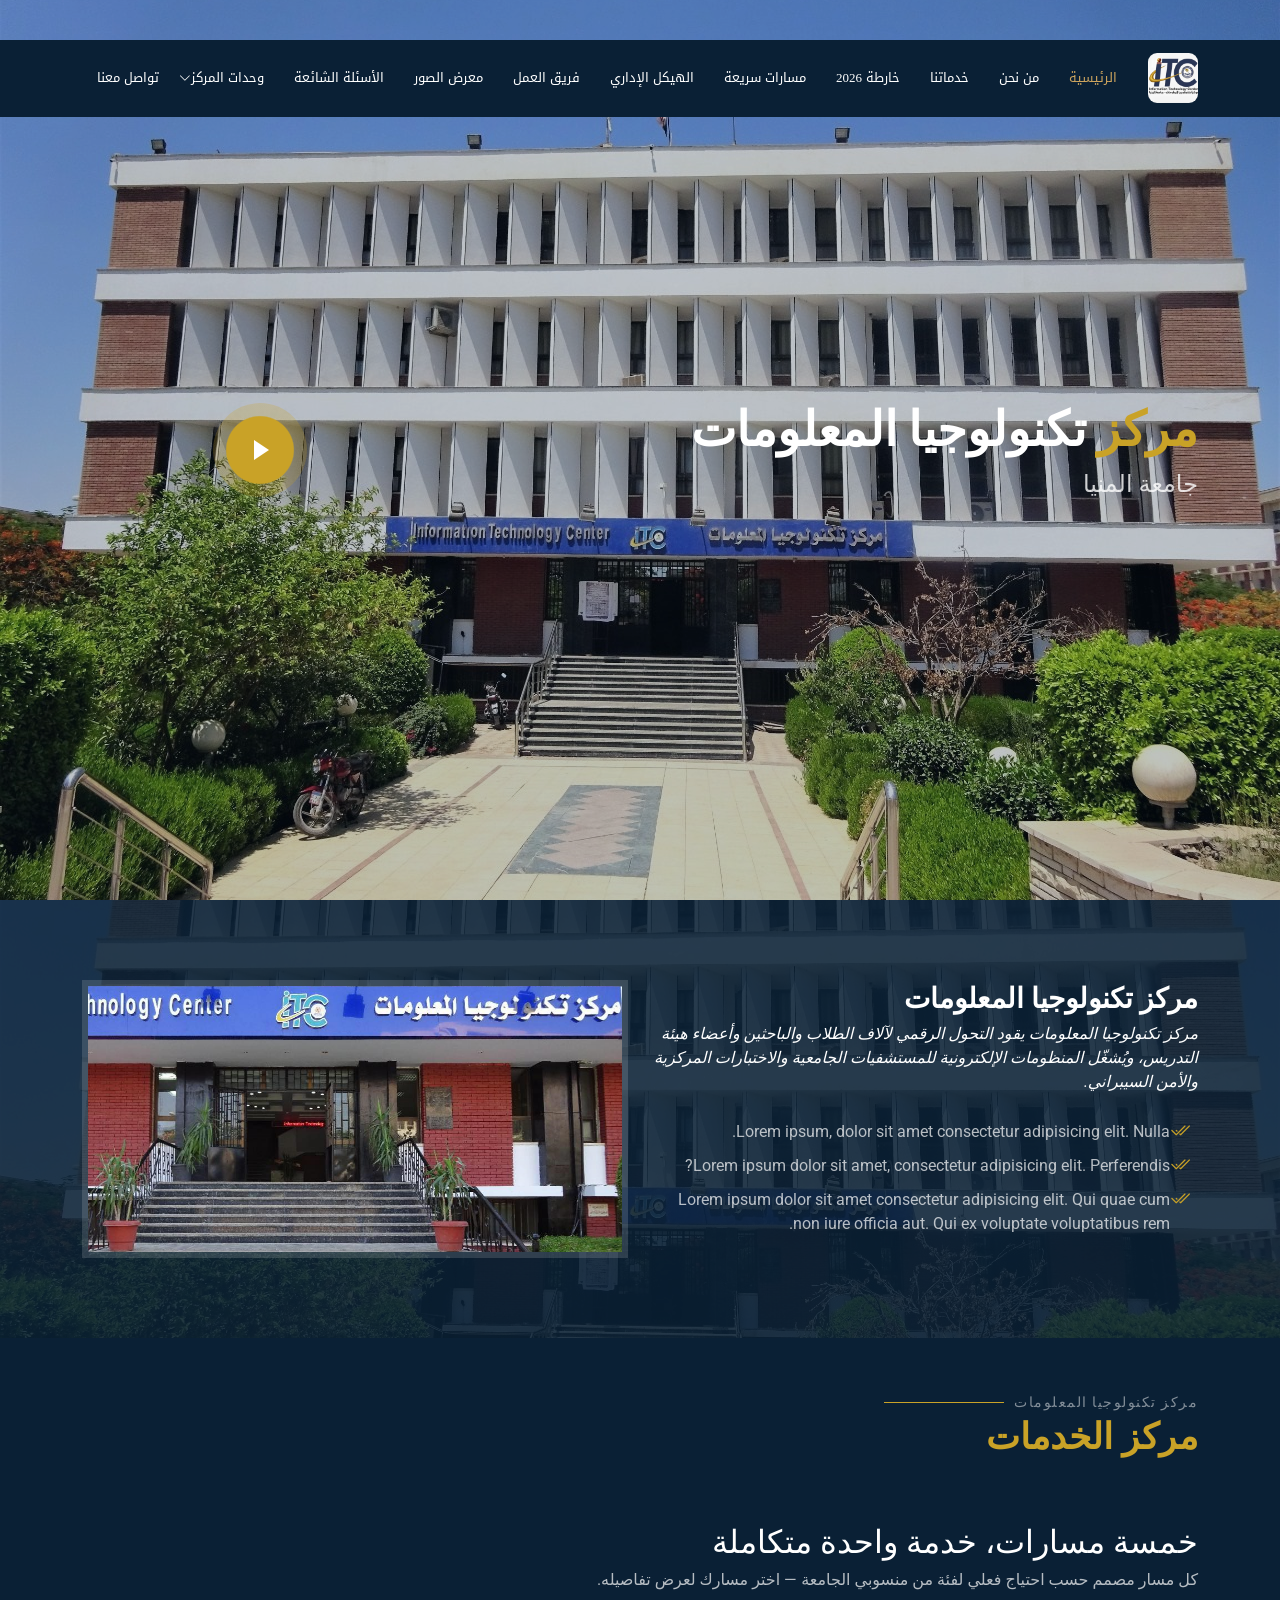
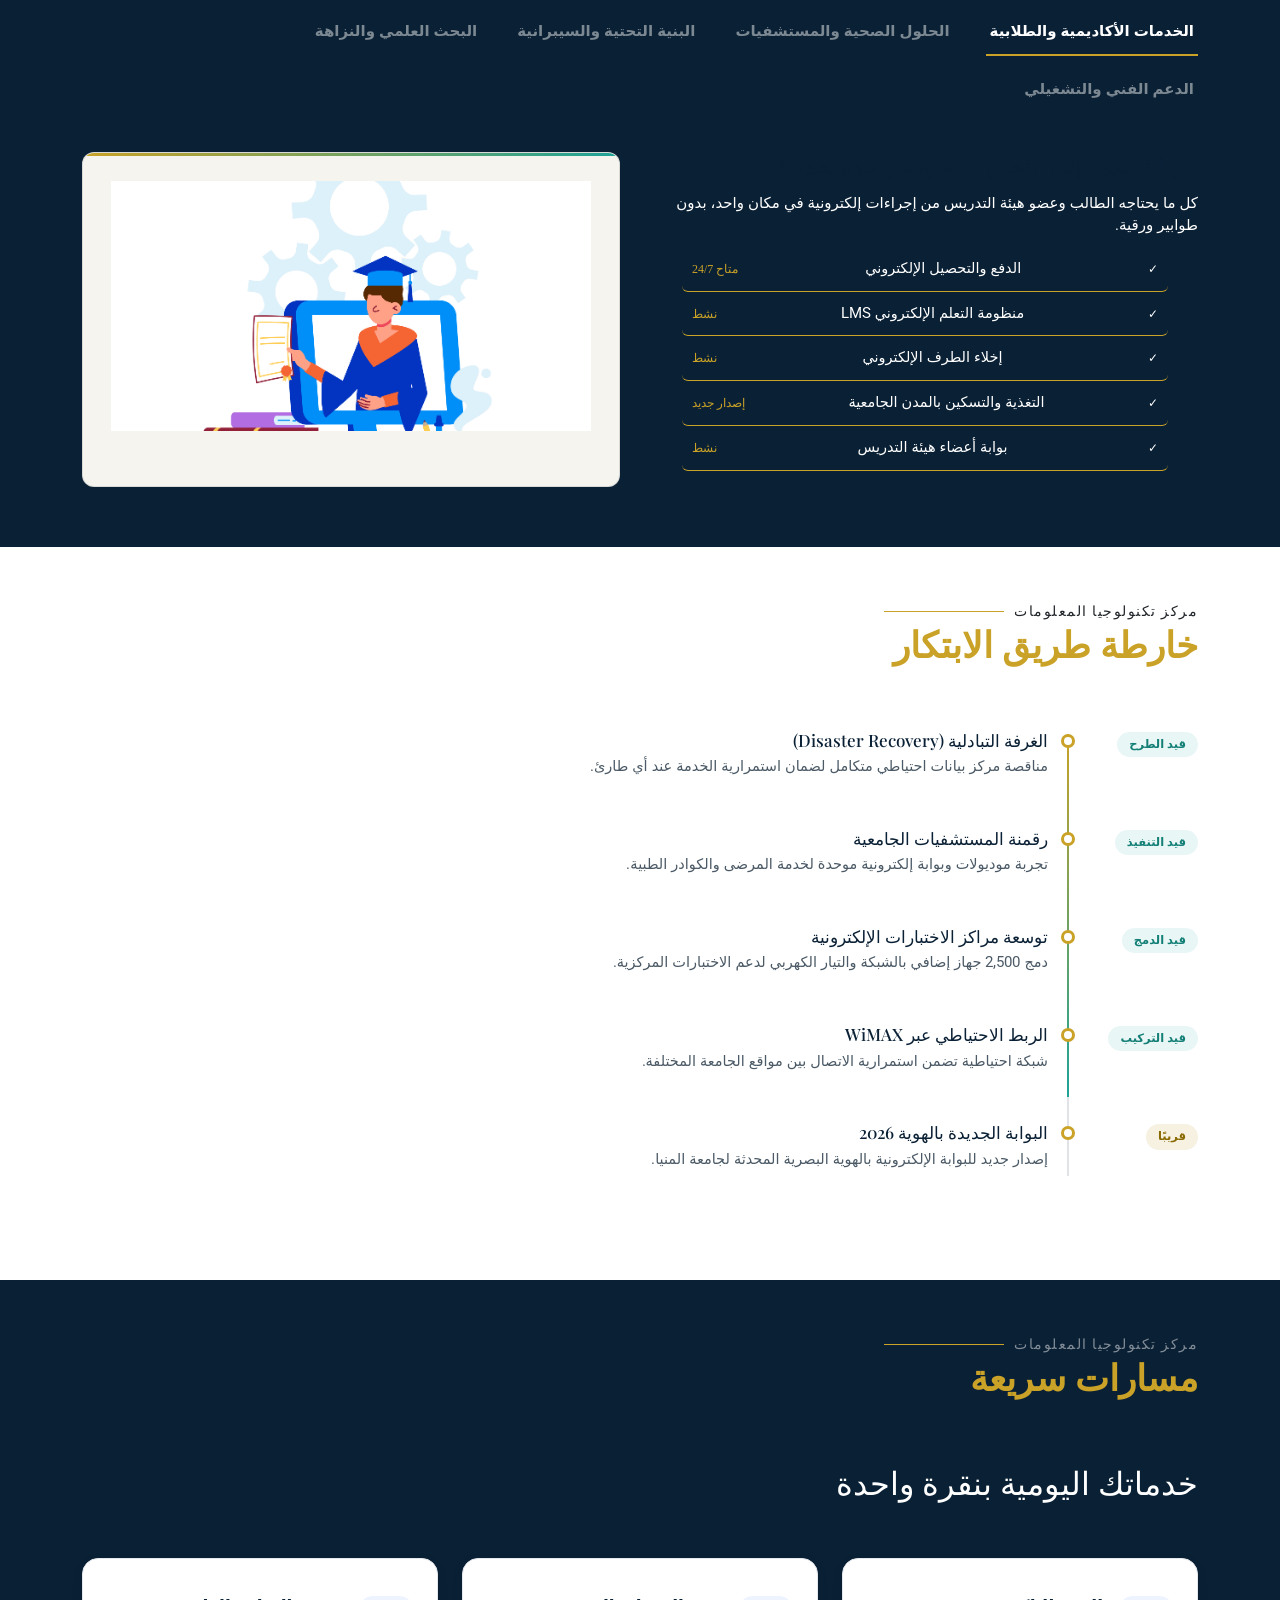
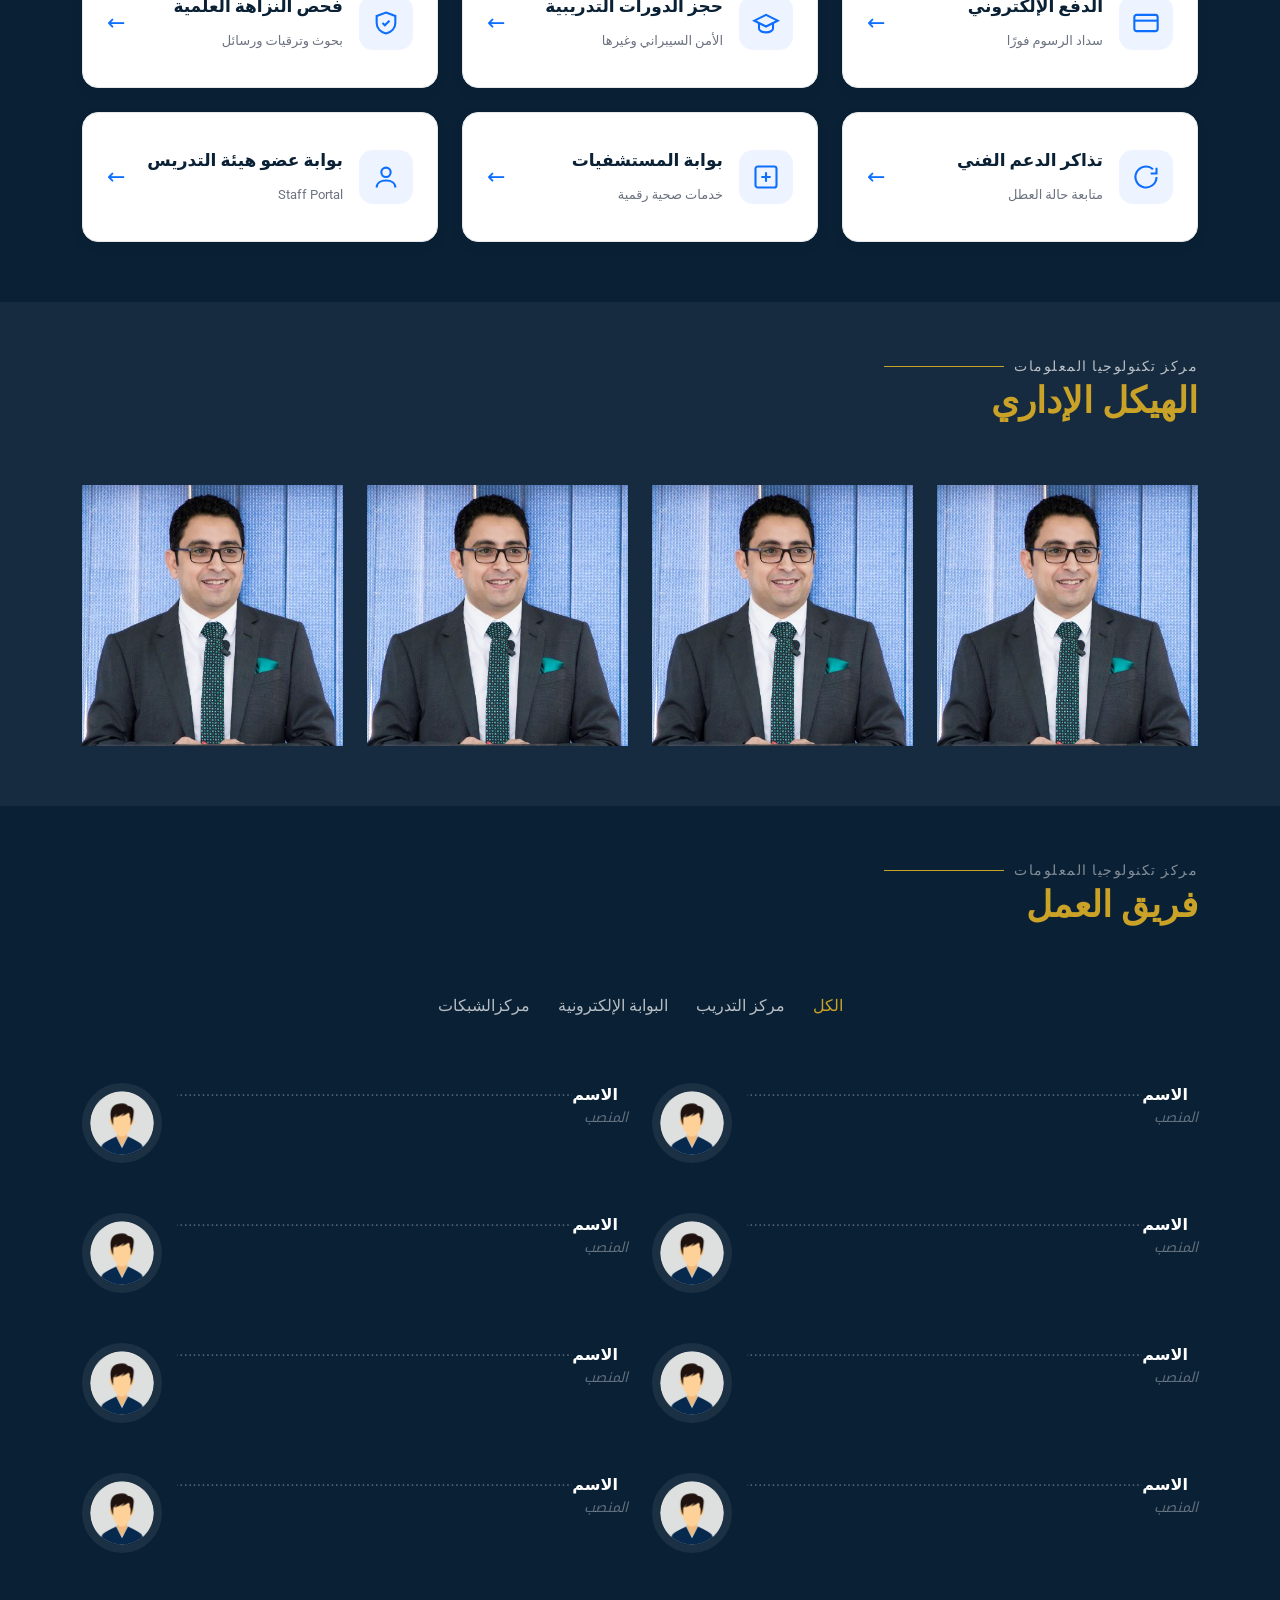
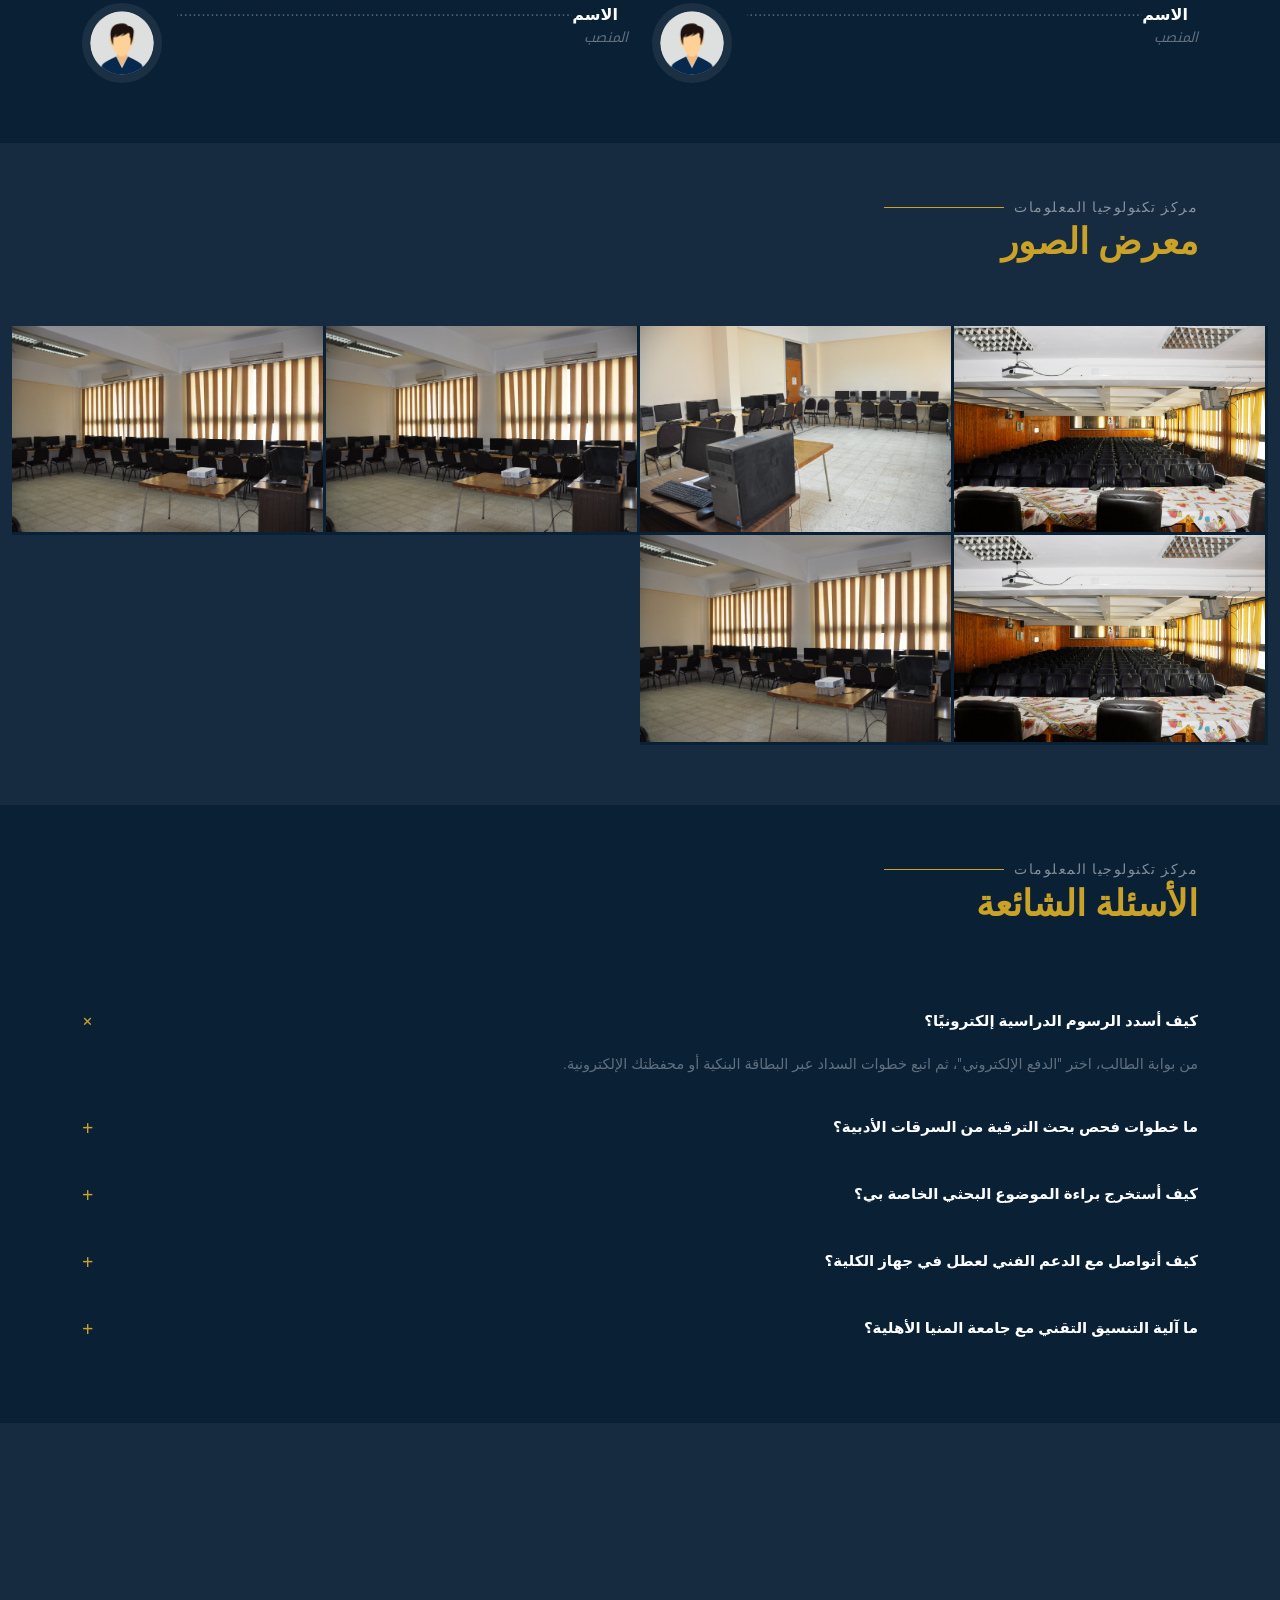
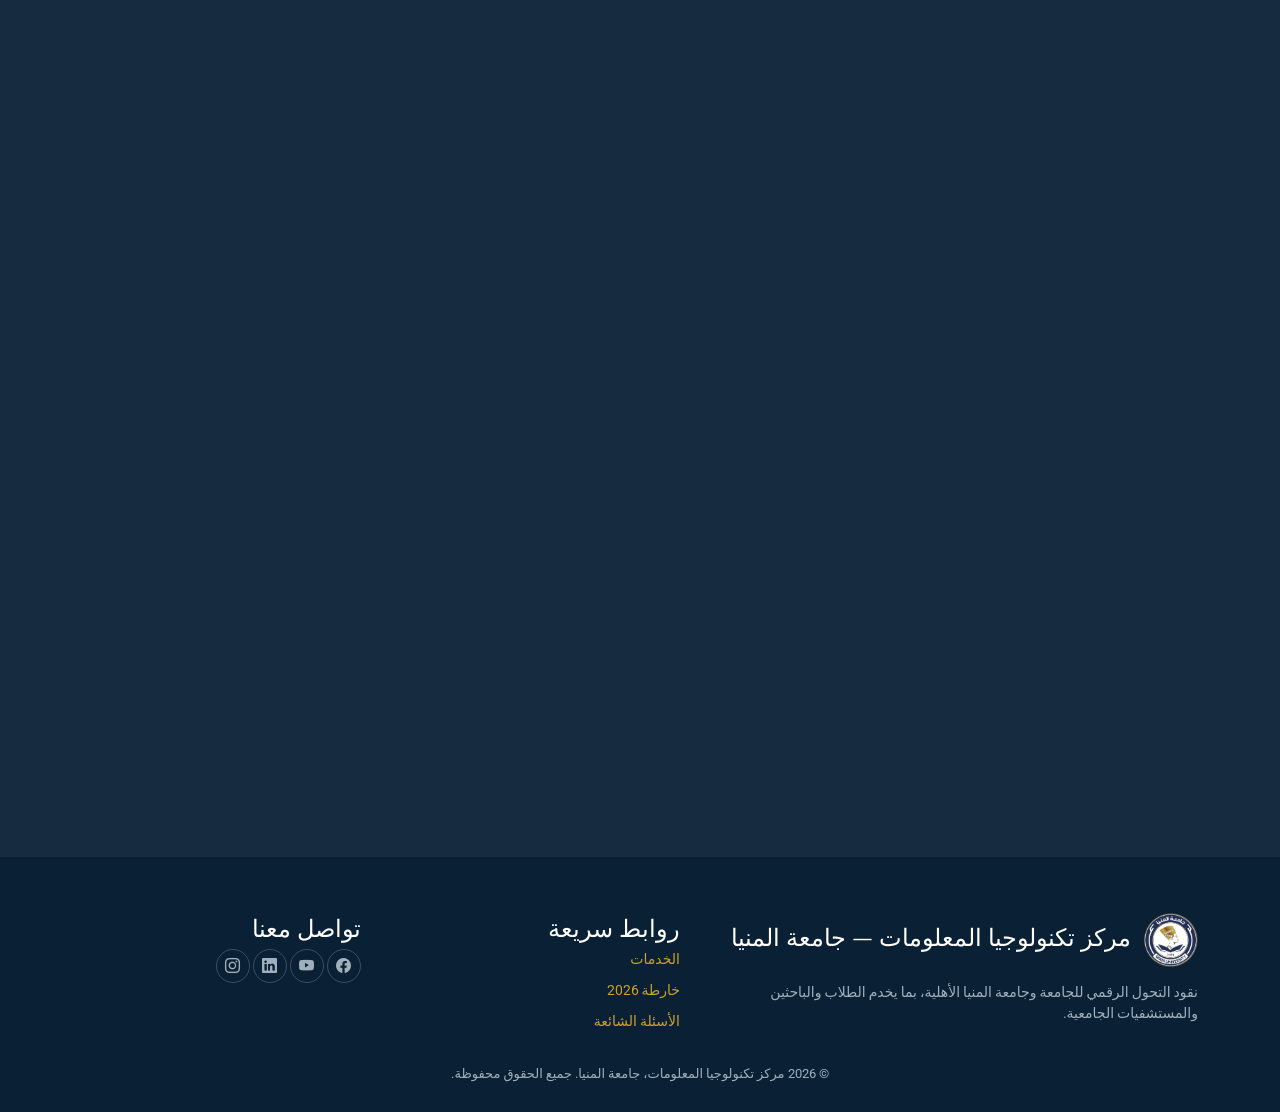
<file: index.html>
<!DOCTYPE html>
<html lang="en">

<head>
  <meta charset="utf-8">
  <meta content="width=device-width, initial-scale=1.0" name="viewport">
  <title>ITC</title>
  <meta name="description" content="">
  <meta name="keywords" content="">

  <!-- Favicons --> 
  <!-- <link href="assets/img/favicon.png" rel="icon"> -->

  <!-- Fonts -->
  <link href="https://fonts.googleapis.com" rel="preconnect">
  <link href="https://fonts.gstatic.com" rel="preconnect" crossorigin>
  <link href="https://fonts.googleapis.com/css2?family=Roboto:ital,wght@0,100;0,300;0,400;0,500;0,700;0,900;1,100;1,300;1,400;1,500;1,700;1,900&family=Poppins:ital,wght@0,100;0,200;0,300;0,400;0,500;0,600;0,700;0,800;0,900;1,100;1,200;1,300;1,400;1,500;1,600;1,700;1,800;1,900&family=Playfair+Display:ital,wght@0,400;0,500;0,600;0,700;0,800;0,900;1,400;1,500;1,600;1,700;1,800;1,900&display=swap" rel="stylesheet">

  <!-- Vendor CSS Files -->
  <link href="assets/vendor/bootstrap/css/bootstrap.min.css" rel="stylesheet">
  <link href="assets/vendor/bootstrap-icons/bootstrap-icons.css" rel="stylesheet">
  <link href="assets/vendor/aos/aos.css" rel="stylesheet">
  <link href="assets/vendor/glightbox/css/glightbox.min.css" rel="stylesheet">
  <link href="assets/vendor/swiper/swiper-bundle.min.css" rel="stylesheet">

  <!-- Main CSS File -->
  <link href="assets/css/main.css" rel="stylesheet">

  <!-- =======================================================
  * Template Name: Restaurantly
  * Template URL: https://bootstrapmade.com/restaurantly-restaurant-template/
  * Updated: Aug 07 2024 with Bootstrap v5.3.3
  * Author: BootstrapMade.com
  * License: https://bootstrapmade.com/license/
  ======================================================== -->
</head>

<body class="index-page" dir="rtl">

  <header id="header" class="header fixed-top">

    <div class="topbar d-flex align-items-center">
     
    </div><!-- End Top Bar -->

    <div class="branding d-flex align-items-cente">

      <div class="container position-relative d-flex align-items-center justify-content-between">
        <a href="index.html" class="logo d-flex align-items-center me-xl-0">
          <img src="assets/img/logo.jpg" style="background-color: #fff;border-radius: 9px;" alt="">
          <!-- <h5 class="sitename">مركز تكنولوجيا المعلومات</h4> -->
        </a>

        <nav id="navmenu" class="navmenu">
          <ul>
            <li><a href="#hero" class="active">الرئيسية<br></a></li>
            <li><a href="#about">من نحن </a></li>
            <li><a href="#services">خدماتنا</a></li>
            <li><a href="#roadmap">خارطة 2026</a></li>
            <li><a href="#quicklinks">مسارات سريعة </a></li>
            <li><a href="#Managers">الهيكل الإداري</a></li>
            <li><a href="#team"> فريق العمل</a></li>
            <li><a href="#gallery">معرض الصور</a></li>
            <li><a href="#quick-faq">الأسئلة الشائعة</a></li>
            <li class="dropdown"><a href="#"><span>وحدات المركز</span> <i class="bi bi-chevron-down toggle-dropdown"></i></a>
              <ul>
                <li><a href="unit1.html">وحدة البوابة الإلكترونية</a></li>
                <li><a href="#">وحدة البنية التحتية لشبكة المعلومات</a></li>
                <li><a href="#">وحدة نظم المعلومات الإدارية </a></li>
                <li><a href="#"> مركز التعلم الإلكتروني</a></li>
                <li><a href="#"> وحدة المكتبة الرقمية </a></li>
                <li><a href="#"> وحدة تدريب الرخصة الدولية لقيادة الحاسب الآلي</a></li>
                <li><a href="#"> وحدة البرمجة</a></li>
                <li><a href="#"> وحدة الصيانة</a></li>
                <li><a href="#">وحدة تدريب تكنولوجيا المعلومات  </a></li>
                <!-- <li class="dropdown"><a href="#"><span>Deep Dropdown</span> <i class="bi bi-chevron-down toggle-dropdown"></i></a>
                  <ul>
                    <li><a href="#">Deep Dropdown 1</a></li>
                    <li><a href="#">Deep Dropdown 2</a></li>
                    <li><a href="#">Deep Dropdown 3</a></li>
                    <li><a href="#">Deep Dropdown 4</a></li>
                    <li><a href="#">Deep Dropdown 5</a></li>
                  </ul>
                </li> -->
               
              </ul>
            </li>
            <li><a href="#contact">تواصل معنا</a></li>
          </ul>
          <i class="mobile-nav-toggle d-xl-none bi bi-list"></i>
        </nav>

        <!-- <a class="btn-book-a-table d-none d-xl-block" href="#book-a-table">Book a Table</a> -->

      </div>

    </div>

  </header>

  <main class="main">

    <!-- Hero Section -->
    <section id="hero" class="hero section dark-background">

      <img src="assets/img/hero-bg.jpg" alt="" data-aos="fade-in">

      <div class="container">
        <div class="row">
          <div class="col-lg-8 d-flex flex-column align-items-center align-items-lg-start">
            <h2 data-aos="fade-up" data-aos-delay="100"><span>مركز </span>تكنولوجيا المعلومات </h2>
            <p data-aos="fade-up" data-aos-delay="200">جامعة المنيا</p>
            <!-- <div class="d-flex mt-4" data-aos="fade-up" data-aos-delay="300">
              <a href="" class="cta-btn">Our Menu</a>
              <a href="" class="cta-btn">Book a Table</a>
            </div> -->
          </div>
          <div class="col-lg-4 d-flex align-items-center justify-content-center mt-5 mt-lg-0">
            <a href="https://www.youtube.com/watch?v=Y7f98aduVJ8" class="glightbox pulsating-play-btn"></a>
          </div>
        </div>
      </div>

    </section><!-- /Hero Section -->

    <!-- About Section -->
    <section id="about" class="about section">

      <div class="container" data-aos="fade-up" data-aos-delay="100">

        <div class="row gy-4">
          <div class="col-lg-6 order-1 order-lg-2">
            <img src="assets/img/itc.png" class="img-fluid about-img" alt="">
          </div>
          <div class="col-lg-6 order-2 order-lg-1 content">
            <h3>مركز تكنولوجيا المعلومات</h3>
            <p class="fst-italic">
              مركز تكنولوجيا المعلومات يقود التحول الرقمي لآلاف الطلاب والباحثين وأعضاء هيئة التدريس، ويُشغّل المنظومات الإلكترونية للمستشفيات الجامعية والاختبارات المركزية والأمن السيبراني.            </p>
            <ul>
              <li><i class="bi bi-check2-all"></i> <span>Lorem ipsum, dolor sit amet consectetur adipisicing elit. Nulla.</span></li>
              <li><i class="bi bi-check2-all"></i> <span>Lorem ipsum dolor sit amet, consectetur adipisicing elit. Perferendis?</span></li>
              <li><i class="bi bi-check2-all"></i> <span>Lorem ipsum dolor sit amet consectetur adipisicing elit. Qui quae cum non iure officia aut. Qui ex voluptate voluptatibus rem.</span></li>
            </ul>
          </div>
        </div>

      </div>

    </section>
    <!-- /About Section -->

    <!-- services Section -->
    <section class="services menu section" id="services">
      <!-- Section Title -->
      <div class="container section-title" data-aos="fade-up">
        <h2>مركز تكنولوجيا المعلومات</h2>
        <p>مركز الخدمات </p>
      </div>
      <!-- End Section Title -->

      <div class="container">
        <div class="row gy-4">
         <div class="wrap">
        <div class="section-head reveal">
          <h2>خمسة مسارات، خدمة واحدة متكاملة</h2>
          <p>كل مسار مصمم حسب احتياج فعلي لفئة من منسوبي الجامعة — اختر مسارك لعرض تفاصيله.</p>
        </div>
    
        <div class="filter-bar reveal" style="--d:.1s">
          <button class="filter-btn active" data-panel="p1">الخدمات الأكاديمية والطلابية</button>
          <button class="filter-btn" data-panel="p2">الحلول الصحية والمستشفيات</button>
          <button class="filter-btn" data-panel="p3">البنية التحتية والسيبرانية</button>
          <button class="filter-btn" data-panel="p4">البحث العلمي والنزاهة</button>
          <button class="filter-btn" data-panel="p5">الدعم الفني والتشغيلي</button>
        </div>
    
        <div class="service-panel active" id="p1">
          <div class="reveal" style="--d:.15s">
            <h3>من التسجيل إلى التخرج، منظومة واحدة تخدمك</h3>
            <p>كل ما يحتاجه الطالب وعضو هيئة التدريس من إجراءات إلكترونية في مكان واحد، بدون طوابير ورقية.</p>
            <ul class="service-list">
              <li>الدفع والتحصيل الإلكتروني <span class="tag">متاح 24/7</span></li>
              <li>منظومة التعلم الإلكتروني LMS <span class="tag">نشط</span></li>
              <li>إخلاء الطرف الإلكتروني <span class="tag">نشط</span></li>
              <li>التغذية والتسكين بالمدن الجامعية <span class="tag">إصدار جديد</span></li>
              <li>بوابة أعضاء هيئة التدريس <span class="tag">نشط</span></li>
            </ul>
            <!-- <a href="#" class="btn service-cta">قدّم طلبك الآن</a> -->
          </div>
          <div class="service-visual reveal" style="--d:.25s">
            <div class="mini-stat">
              <img src="assets/img/education.jpg" class="img-fluid about-img" alt="">
            </div>
          </div>
        </div>
    
        <div class="service-panel" id="p2">
          <div>
            <h3>رقمنة الرعاية الصحية بمعايير عالمية</h3>
            <p>تجربة موحدة لموديولات المستشفيات الجامعية وبوابتها الإلكترونية، مع إشراف كامل على اختبارات القطاع الصحي.</p>
            <ul class="service-list">
              <li>بوابة المستشفيات الإلكترونية <span class="tag">قيد التطوير</span></li>
              <li>موديولات إدارة المرضى <span class="tag">2026</span></li>
              <li>جدولة امتحانات القطاع الصحي <span class="tag">نشط</span></li>
              <li>الإشراف على الاختبارات المركزية <span class="tag">نشط</span></li>
            </ul>
            <!-- <a href="#" class="btn btn-primary service-cta">استكشف بوابة المستشفيات</a> -->
          </div>
          <div class="service-visual">
            <div class="mini-stat">
              <img src="assets/img/doctor.jpg" class="img-fluid about-img" alt="">
            </div>
          </div>
        </div>
    
        <div class="service-panel" id="p3">
          <div>
            <h3>حماية بيانات آلاف المستخدمين يوميًا</h3>
            <p>غرف بيانات مؤمّنة، شبكة موثوقة، واستراتيجية سيبرانية شاملة تغطي الجامعة والجامعة الأهلية معًا.</p>
            <ul class="service-list">
              <li>غرف البيانات Data Centers <span class="tag">نشط</span></li>
              <li>الربط الشبكي واللاسلكي <span class="tag">نشط</span></li>
              <li>الغرفة التبادلية DR <span class="tag">قيد الطرح</span></li>
              <li>الربط الاحتياطي WiMAX <span class="tag">قيد التركيب</span></li>
            </ul>
            <!-- <a href="#" class="btn btn-primary service-cta">اطّلع على سياسة الأمن السيبراني</a> -->
          </div>
          <div class="service-visual">
            <div class="mini-stat">
              <img src="assets/img/Infrastructure.jpg" class="img-fluid about-img" alt="">
            </div>
          </div>
        </div>
    
        <div class="service-panel" id="p4">
          <div>
            <h3>نزاهة علمية موثوقة، وتأثير بحثي مُقاس</h3>
            <p>فحص شامل للسرقات الأدبية، وقياس دقيق لمعاملات التأثير، ودعم كامل لاستخراج براءات الموضوعات البحثية.</p>
            <ul class="service-list">
              <li>فحص السرقات الأدبية <span class="tag">1,519 بحث</span></li>
              <li>قياس معاملات التأثير <span class="tag">745 لعام 2026</span></li>
              <li>استخراج براءات الموضوعات <span class="tag">664 لعام 2026</span></li>
            </ul>
            <!-- <a href="#" class="btn btn-primary service-cta">افحص بحثك الآن</a> -->
          </div>
          <div class="service-visual">
            <div class="mini-stat">
              <img src="assets/img/Scientific-esearch.jpg" class="img-fluid about-img" alt="">
            </div>
          </div>
        </div>
    
        <div class="service-panel" id="p5">
          <div>
            <h3>صيانة ودعم بلا انقطاع</h3>
            <p>فريق ميداني يغطي الحواسب والطابعات والشاشات التفاعلية وكاميرات المراقبة في كل كليات وإدارات الجامعة.</p>
            <ul class="service-list">
              <li>صيانة الأجهزة والشاشات التفاعلية <span class="tag">نشط</span></li>
              <li>كاميرات المراقبة <span class="tag">نشط</span></li>
              <li>تذاكر الدعم الفني <span class="tag">متاح دائمًا</span></li>
            </ul>
            <!-- <a href="#" class="btn btn-primary service-cta">افتح تذكرة دعم فني</a> -->
          </div>
          <div class="service-visual">
            <div class="mini-stat">
              <img src="assets/img/technology-technical.jpg" class="img-fluid about-img" alt="">
            </div>
          </div>
        </div>
         </div>
        </div>
      </div>
    
    </section>
    <!-- /services Section -->

    <!-- roadmap Section -->
    <section class="roadmap section" id="roadmap">
          <!-- Section Title -->
          <div class="container section-title" data-aos="fade-up">
            <h2 class="text-dark">مركز تكنولوجيا المعلومات</h2>
            <p> خارطة طريق الابتكار </p>
          </div>
          <!-- End Section Title -->
    
          <div class="container">
            <div class="row gy-4">
      <div class="wrap">
        <!-- <div class="section-head reveal">
          <h3>توسعات 2026 الاستراتيجية</h2>
          <p>مشاريع قيد التنفيذ الفعلي، بترتيب زمني واضح لمتابعة تقدّمها.</p>
        </div> -->
        <div class="timeline" id="timeline">
          <div class="t-track"><span class="t-fill"></span></div>
          <div class="t-item live reveal">
            <div class="t-status">قيد الطرح</div>
            <div class="t-node"><span></span></div>
            <div class="t-body"><h4>الغرفة التبادلية (Disaster Recovery)</h4><p>مناقصة مركز بيانات احتياطي متكامل لضمان استمرارية الخدمة عند أي طارئ.</p></div>
          </div>
          <div class="t-item live reveal" style="--d:.1s">
            <div class="t-status">قيد التنفيذ</div>
            <div class="t-node"><span></span></div>
            <div class="t-body"><h4>رقمنة المستشفيات الجامعية</h4><p>تجربة موديولات وبوابة إلكترونية موحدة لخدمة المرضى والكوادر الطبية.</p></div>
          </div>
          <div class="t-item live reveal" style="--d:.2s">
            <div class="t-status">قيد الدمج</div>
            <div class="t-node"><span></span></div>
            <div class="t-body"><h4>توسعة مراكز الاختبارات الإلكترونية</h4><p>دمج 2,500 جهاز إضافي بالشبكة والتيار الكهربي لدعم الاختبارات المركزية.</p></div>
          </div>
          <div class="t-item live reveal" style="--d:.3s">
            <div class="t-status">قيد التركيب</div>
            <div class="t-node"><span></span></div>
            <div class="t-body"><h4>الربط الاحتياطي عبر WiMAX</h4><p>شبكة احتياطية تضمن استمرارية الاتصال بين مواقع الجامعة المختلفة.</p></div>
          </div>
          <div class="t-item reveal" style="--d:.4s">
            <div class="t-status pending">قريبًا</div>
            <div class="t-node"><span></span></div>
            <div class="t-body"><h4>البوابة الجديدة بالهوية 2026</h4><p>إصدار جديد للبوابة الإلكترونية بالهوية البصرية المحدثة لجامعة المنيا.</p></div>
          </div>
        </div>
      </div>
      </div>
          </div>
          
    </section>
    <!-- /roadmap Section -->

    <!-- quicklinks Section -->
    <section class="quick-faq section" id="quicklinks">
           <!-- Section Title -->
           <div class="container section-title" data-aos="fade-up">
            <h2>مركز تكنولوجيا المعلومات</h2>
            <p> مسارات سريعة </p>
          </div>
          <!-- End Section Title -->
    
          <div class="container" >
            <div class="row gy-4">
       
          <div class="section-head reveal" style="margin-bottom:24px;" data-aos="fade-up">
            <h2>خدماتك اليومية بنقرة واحدة</h2>
          </div>
          <div class="quick-links" data-aos="fade-up">
            <a href="#" class="qlink reveal">
              <span class="qlink-icon"><svg viewBox="0 0 24 24" fill="none" stroke="currentColor" stroke-width="1.8"><rect x="2" y="5" width="20" height="14" rx="2"/><path d="M2 10h20"/></svg></span>
              <span class="qlink-body">الدفع الإلكتروني<small>سداد الرسوم فورًا</small></span>
              <span class="qlink-arrow">←</span>
            </a>
            <a href="#" class="qlink reveal" style="--d:.05s">
              <span class="qlink-icon"><svg viewBox="0 0 24 24" fill="none" stroke="currentColor" stroke-width="1.8"><path d="M22 10L12 5 2 10l10 5 10-5z"/><path d="M6 12v5c0 1.5 2.7 3 6 3s6-1.5 6-3v-5"/></svg></span>
              <span class="qlink-body">حجز الدورات التدريبية<small>الأمن السيبراني وغيرها</small></span>
              <span class="qlink-arrow">←</span>
            </a>
            <a href="#" class="qlink reveal" style="--d:.1s">
              <span class="qlink-icon"><svg viewBox="0 0 24 24" fill="none" stroke="currentColor" stroke-width="1.8"><path d="M12 3l8 3v6c0 4.5-3.5 7.8-8 9-4.5-1.2-8-4.5-8-9V6l8-3z"/><path d="M9 12l2 2 4-4"/></svg></span>
              <span class="qlink-body">فحص النزاهة العلمية<small>بحوث وترقيات ورسائل</small></span>
              <span class="qlink-arrow">←</span>
            </a>
            <a href="#" class="qlink reveal" style="--d:.15s">
              <span class="qlink-icon"><svg viewBox="0 0 24 24" fill="none" stroke="currentColor" stroke-width="1.8"><path d="M21 12a9 9 0 11-3-6.7"/><path d="M21 4v5h-5"/></svg></span>
              <span class="qlink-body">تذاكر الدعم الفني<small>متابعة حالة العطل</small></span>
              <span class="qlink-arrow">←</span>
            </a>
            <a href="#" class="qlink reveal" style="--d:.2s">
              <span class="qlink-icon"><svg viewBox="0 0 24 24" fill="none" stroke="currentColor" stroke-width="1.8"><rect x="3" y="3" width="18" height="18" rx="2"/><path d="M12 8v8M8 12h8"/></svg></span>
              <span class="qlink-body">بوابة المستشفيات<small>خدمات صحية رقمية</small></span>
              <span class="qlink-arrow">←</span>
            </a>
            <a href="#" class="qlink reveal" style="--d:.25s">
              <span class="qlink-icon"><svg viewBox="0 0 24 24" fill="none" stroke="currentColor" stroke-width="1.8"><circle cx="12" cy="8" r="4"/><path d="M4 21c0-4 3.6-6 8-6s8 2 8 6"/></svg></span>
              <span class="qlink-body">بوابة عضو هيئة التدريس<small>Staff Portal</small></span>
              <span class="qlink-arrow">←</span>
            </a>
          </div>
        </div>    
      </div>
    </section>
    <!-- /quicklinks Section -->

    <!-- Managers Section -->
       <section id="Managers" class="Managers light-bg section">

          <!-- Section Title -->
          <div class="container section-title" data-aos="fade-up">
            <h2>مركز تكنولوجيا المعلومات</h2>
            <p> الهيكل الإداري </p>
          </div><!-- End Section Title -->
    
          <div class="container">
    
            <div class="row gy-4">
    
              <div class="col-lg-3" data-aos="fade-up" data-aos-delay="100">
                <div class="member">
                  <img src="assets/img/team//m1.jpg" class="img-fluid" alt="">
                  <div class="member-info">
                    <div class="member-info-content">
                      <h4>د/ وليد مكرم محمد زكي </h4>
                      <span> المدير التنفيذي للمعلومات بالجامعة </span>
                    </div>
                    <div class="social">
                      <a href=""><i class="bi bi-twitter-x"></i></a>
                      <a href=""><i class="bi bi-facebook"></i></a>
                      <a href=""><i class="bi bi-instagram"></i></a>
                      <a href=""><i class="bi bi-linkedin"></i></a>
                    </div>
                  </div>
                </div>
              </div><!-- End Team Member -->
    
              <div class="col-lg-3" data-aos="fade-up" data-aos-delay="100">
                <div class="member">
                  <img src="assets/img/team/m1.jpg" class="img-fluid" alt="">
                  <div class="member-info">
                    <div class="member-info-content">
                      <h4>د/ وليد مكرم محمد زكي </h4>
                      <span> المدير التنفيذي للمعلومات بالجامعة </span>
                    </div>
                    <div class="social">
                      <a href=""><i class="bi bi-twitter-x"></i></a>
                      <a href=""><i class="bi bi-facebook"></i></a>
                      <a href=""><i class="bi bi-instagram"></i></a>
                      <a href=""><i class="bi bi-linkedin"></i></a>
                    </div>
                  </div>
                </div>
              </div><!-- End Team Member -->

              <div class="col-lg-3" data-aos="fade-up" data-aos-delay="100">
                <div class="member">
                  <img src="assets/img/team/m1.jpg" class="img-fluid" alt="">
                  <div class="member-info">
                    <div class="member-info-content">
                      <h4>د/ وليد مكرم محمد زكي </h4>
                      <span> المدير التنفيذي للمعلومات بالجامعة </span>
                    </div>
                    <div class="social">
                      <a href=""><i class="bi bi-twitter-x"></i></a>
                      <a href=""><i class="bi bi-facebook"></i></a>
                      <a href=""><i class="bi bi-instagram"></i></a>
                      <a href=""><i class="bi bi-linkedin"></i></a>
                    </div>
                  </div>
                </div>
              </div><!-- End Team Member -->

               <div class="col-lg-3" data-aos="fade-up" data-aos-delay="100">
                <div class="member">
                  <img src="assets/img/team/m1.jpg" class="img-fluid" alt="">
                  <div class="member-info">
                    <div class="member-info-content">
                      <h4>د/ وليد مكرم محمد زكي </h4>
                      <span> المدير التنفيذي للمعلومات بالجامعة </span>
                    </div>
                    <div class="social">
                      <a href=""><i class="bi bi-twitter-x"></i></a>
                      <a href=""><i class="bi bi-facebook"></i></a>
                      <a href=""><i class="bi bi-instagram"></i></a>
                      <a href=""><i class="bi bi-linkedin"></i></a>
                    </div>
                  </div>
                </div>
              </div><!-- End Team Member -->
    
            </div>
    
          </div>
    
       </section>
    <!-- /Managers Section -->

    <!-- team Section -->
    <section id="team" class="menu section">
      <!-- Section Title -->
      <div class="container section-title" data-aos="fade-up">
        <h2>مركز تكنولوجيا المعلومات</h2>
        <p>فريق العمل </p>
      </div><!-- End Section Title -->

      <div class="container isotope-layout" data-default-filter="*" data-layout="masonry" data-sort="original-order">

        <div class="row" data-aos="fade-up" data-aos-delay="100">
          <div class="col-lg-12 d-flex justify-content-center">
            <ul class="menu-filters isotope-filters">
              <li data-filter="*" class="filter-active">الكل</li>
              <li data-filter=".filter-starters">مركز التدريب</li>
              <li data-filter=".filter-salads">البوابة الإلكترونية</li>
              <li data-filter=".filter-specialty">مركزالشبكات</li>
            </ul>
          </div>
        </div><!-- Menu Filters -->

        <div class="row isotope-container" data-aos="fade-up" data-aos-delay="200">

          <div class="col-lg-6 menu-item isotope-item filter-starters">
            <img src="assets/img/team/icon.png" class="menu-img" alt="">
            <div class="menu-content">
              <a href="#">الاسم</a>
            </div>
            <div class="menu-ingredients">
              المنصب
            </div>
          </div><!-- Menu Item -->

          <div class="col-lg-6 menu-item isotope-item filter-specialty">
            <img src="assets/img/team/icon.png" class="menu-img" alt="">
            <div class="menu-content">
              <a href="#">الاسم</a>
            </div>
            <div class="menu-ingredients">
              المنصب
            </div>
          </div><!-- Menu Item -->

          <div class="col-lg-6 menu-item isotope-item filter-starters">
            <img src="assets/img/team/icon.png" class="menu-img" alt="">
            <div class="menu-content">
              <a href="#">الاسم</a>
            </div>
            <div class="menu-ingredients">
              المنصب
            </div>
          </div><!-- Menu Item -->

          <div class="col-lg-6 menu-item isotope-item filter-salads">
            <img src="assets/img/team/icon.png" class="menu-img" alt="">
            <div class="menu-content">
              <a href="#">الاسم</a>
            </div>
            <div class="menu-ingredients">
              المنصب
            </div>
          </div><!-- Menu Item -->

          <div class="col-lg-6 menu-item isotope-item filter-specialty">
            <img src="assets/img/team/icon.png" class="menu-img" alt="">
            <div class="menu-content">
              <a href="#">الاسم</a>
            </div>
            <div class="menu-ingredients">
              المنصب
            </div>
          </div><!-- Menu Item -->

          <div class="col-lg-6 menu-item isotope-item filter-starters">
            <img src="assets/img/team/icon.png" class="menu-img" alt="">
            <div class="menu-content">
              <a href="#">الاسم</a>
            </div>
            <div class="menu-ingredients">
              المنصب
            </div>
          </div><!-- Menu Item -->

          <div class="col-lg-6 menu-item isotope-item filter-salads">
            <img src="assets/img/team/icon.png" class="menu-img" alt="">
            <div class="menu-content">
              <a href="#">الاسم</a>
            </div>
            <div class="menu-ingredients">
              المنصب
            </div>
          </div><!-- Menu Item -->

          <div class="col-lg-6 menu-item isotope-item filter-salads">
            <img src="assets/img/team/icon.png" class="menu-img" alt="">
            <div class="menu-content">
              <a href="#">الاسم</a>
            </div>
            <div class="menu-ingredients">
              المنصب
            </div>
          </div><!-- Menu Item -->

          <div class="col-lg-6 menu-item isotope-item filter-specialty">
            <img src="assets/img/team/icon.png" class="menu-img" alt="">
            <div class="menu-content">
              <a href="#">الاسم</a>
            </div>
            <div class="menu-ingredients">
              المنصب
            </div>
          </div><!-- Menu Item -->

          <div class="col-lg-6 menu-item isotope-item filter-specialty">
            <img src="assets/img/team/icon.png" class="menu-img" alt="">
            <div class="menu-content">
              <a href="#">الاسم</a>
            </div>
            <div class="menu-ingredients">
              المنصب
            </div>
          </div><!-- Menu Item -->

        </div><!-- Menu Container -->

      </div>

    </section><!-- /Menu Section -->

    <!-- Gallery Section -->
    <section id="gallery" class="gallery light-bg section">

      <!-- Section Title -->
      <div class="container section-title" data-aos="fade-up">
        <h2>مركز تكنولوجيا المعلومات</h2>
        <p>معرض الصور</p>
      </div><!-- End Section Title -->

      <div class="container-fluid" data-aos="fade-up" data-aos-delay="100">

        <div class="row g-0">

          <div class="col-lg-3 col-md-4">
            <div class="gallery-item">
              <a href="assets/img/gallery/gallery-1.jpg" class="glightbox" data-gallery="images-gallery">
                <img src="assets/img/gallery/gallery-1.jpg" alt="" class="img-fluid">
              </a>
            </div>
          </div><!-- End Gallery Item -->

          <div class="col-lg-3 col-md-4">
            <div class="gallery-item">
              <a href="assets/img/gallery/gallery-2.jpeg" class="glightbox" data-gallery="images-gallery">
                <img src="assets/img/gallery/gallery-2.jpeg" alt="" class="img-fluid">
              </a>
            </div>
          </div><!-- End Gallery Item -->

          <div class="col-lg-3 col-md-4">
            <div class="gallery-item">
              <a href="assets/img/gallery/gallery-3.jpeg" class="glightbox" data-gallery="images-gallery">
                <img src="assets/img/gallery/gallery-3.jpeg" alt="" class="img-fluid">
              </a>
            </div>
          </div><!-- End Gallery Item -->
          <div class="col-lg-3 col-md-4">
            <div class="gallery-item">
              <a href="assets/img/gallery/gallery-3.jpeg" class="glightbox" data-gallery="images-gallery">
                <img src="assets/img/gallery/gallery-3.jpeg" alt="" class="img-fluid">
              </a>
            </div>
          </div><!-- End Gallery Item -->

          <div class="col-lg-3 col-md-4">
            <div class="gallery-item">
              <a href="assets/img/gallery/gallery-1.jpg" class="glightbox" data-gallery="images-gallery">
                <img src="assets/img/gallery/gallery-1.jpg" alt="" class="img-fluid">
              </a>
            </div>
          </div><!-- End Gallery Item --> 

          <div class="col-lg-3 col-md-4">
            <div class="gallery-item">
              <a href="assets/img/gallery/gallery-3.jpeg" class="glightbox" data-gallery="images-gallery">
                <img src="assets/img/gallery/gallery-3.jpeg" alt="" class="img-fluid">
              </a>
            </div>
          </div><!-- End Gallery Item -->


        </div>

      </div>

    </section><!-- /Gallery Section -->

    <section class="quick-faq" id="quick-faq">
           <!-- Section Title -->
           <div class="container section-title" data-aos="fade-up">
            <h2>مركز تكنولوجيا المعلومات</h2>
            <p>  الأسئلة الشائعة </p>
          </div>
          <!-- End Section Title -->
    
          <div class="container" data-aos="fade-up">
            <div class="row gy-4">
              <div id="faq">
        
                <div class="faq-item open">
                  <button class="faq-q" aria-expanded="true">كيف أسدد الرسوم الدراسية إلكترونيًا؟</button>
                  <div class="faq-a">من بوابة الطالب، اختر "الدفع الإلكتروني"، ثم اتبع خطوات السداد عبر البطاقة البنكية أو محفظتك الإلكترونية.</div>
                </div>
                <div class="faq-item">
                  <button class="faq-q" aria-expanded="false">ما خطوات فحص بحث الترقية من السرقات الأدبية؟</button>
                  <div class="faq-a">ارفع ملف البحث عبر خدمة "فحص النزاهة العلمية"، وستصلك نتيجة التقرير خلال المدة المحددة على البوابة.</div>
                </div>
                <div class="faq-item">
                  <button class="faq-q" aria-expanded="false">كيف أستخرج براءة الموضوع البحثي الخاصة بي؟</button>
                  <div class="faq-a">تواصل مع وحدة الملكية الفكرية بالمكتبة الرقمية عبر نموذج الطلب المتاح ضمن مسار "البحث العلمي والنزاهة".</div>
                </div>
                <div class="faq-item">
                  <button class="faq-q" aria-expanded="false">كيف أتواصل مع الدعم الفني لعطل في جهاز الكلية؟</button>
                  <div class="faq-a">افتح تذكرة دعم فني من المسارات السريعة، وحدد نوع الجهاز والمشكلة وموقع الكلية.</div>
                </div>
                <div class="faq-item">
                  <button class="faq-q" aria-expanded="false">ما آلية التنسيق التقني مع جامعة المنيا الأهلية؟</button>
                  <div class="faq-a">يتم التنسيق عبر فريق مشترك يشرف على ميكنة شئون الطلاب والكنترولات ومنظومة LMS والبوابة الإلكترونية.</div>
                </div>
              </div>
     
      </div>
    </section>


    <!-- Contact Section -->
    <section id="contact" class="contact light-bg section">

      <!-- Section Title -->
      <div class="container section-title" data-aos="fade-up">
        <h2>مركز تكنولوجيا المعلومات</h2>
        <p> تواصل معنا</p>
      </div><!-- End Section Title -->

      <div class="mb-5" data-aos="fade-up" data-aos-delay="200">
        <iframe style="border:0; width: 100%; height: 400px;" src="https://www.google.com/maps/embed?pb=!1m18!1m12!1m3!1d112595.42453741873!2d30.587734543359375!3d28.12800360000001!2m3!1f0!2f0!3f0!3m2!1i1024!2i768!4f13.1!3m3!1m2!1s0x145b2552474cdc59%3A0xd9d57bc4a705a4ae!2sITI%20-%20Information%20Technology%20Institute%20(AlMinya)!5e0!3m2!1sen!2seg!4v1791199198286!5m2!1sen!2seg" frameborder="0" allowfullscreen="" loading="lazy" referrerpolicy="no-referrer-when-downgrade"></iframe>
      </div><!-- End Google Maps -->

<div class="container" data-aos="fade-up" data-aos-delay="100" >

  <div class="row gy-4">

    <!-- بيانات التواصل -->
    <div class="col-lg-4">

      <div class="info-item d-flex" data-aos="fade-up" data-aos-delay="300">
        <i class="bi bi-geo-alt flex-shrink-0"></i>
        <div>
          <h3>العنوان</h3>
          <p>جامعة المنيا، المنيا، جمهورية مصر العربية</p>
        </div>
      </div>

      <div class="info-item d-flex" data-aos="fade-up" data-aos-delay="400">
        <i class="bi bi-clock flex-shrink-0"></i>
        <div>
          <h3>مواعيد العمل</h3>
          <p>من الأحد إلى الخميس:<br>9:00 صباحًا - 3:00 مساءً</p>
        </div>
      </div>

      <div class="info-item d-flex" data-aos="fade-up" data-aos-delay="400">
        <i class="bi bi-telephone flex-shrink-0"></i>
        <div>
          <h3>اتصل بنا</h3>
          <p>أضف رقم الهاتف هنا</p>
        </div>
      </div>

      <div class="info-item d-flex" data-aos="fade-up" data-aos-delay="500">
        <i class="bi bi-envelope flex-shrink-0"></i>
        <div>
          <h3>البريد الإلكتروني</h3>
          <p>أضف البريد الإلكتروني هنا</p>
        </div>
      </div>

    </div>

    <!-- نموذج التواصل -->
    <div class="col-lg-8">

      <form action="" method="post"
            class="php-email-form"
            data-aos="fade-up" data-aos-delay="200">

        <div class="row gy-4">

          <div class="col-md-6">
            <input type="text" name="name" class="form-control"
                   placeholder="الاسم بالكامل" required>
          </div>

          <div class="col-md-6">
            <input type="email" class="form-control" name="email"
                   placeholder="البريد الإلكتروني" required>
          </div>

          <div class="col-md-12">
            <input type="text" class="form-control" name="subject"
                   placeholder="موضوع الرسالة" required>
          </div>

          <div class="col-md-12">
            <textarea class="form-control" name="message" rows="6"
                      placeholder="اكتب رسالتك هنا..." required></textarea>
          </div>

          <div class="col-md-12 text-center">
            <div class="loading">جارٍ الإرسال...</div>
            <div class="error-message"></div>
            <div class="sent-message">
              تم إرسال رسالتك بنجاح، شكرًا لتواصلك معنا!
            </div>

            <button>إرسال الرسالة</button>
          </div>

        </div>
      </form>

    </div>
    <!-- نهاية نموذج التواصل -->

  </div>

</div>
    </section><!-- /Contact Section -->

  </main>

  <footer id="footer" class="footer">

    <div class="container footer-top">
      <div class="wrap">
        <div class="foot-grid">
          <div class="footer-brand">
            <div class="footer-brand-header">
              <img
                src="assets/img/logo.png"
                alt="شعار مركز تكنولوجيا المعلومات"
                class="footer-logo"
              >

              <h4>مركز تكنولوجيا المعلومات — جامعة المنيا</h4>
            </div>

            <p class="footer-description">
              نقود التحول الرقمي للجامعة وجامعة المنيا الأهلية،
              بما يخدم الطلاب والباحثين والمستشفيات الجامعية.
            </p>
          </div>
        <div>
            <h4>روابط سريعة</h4>
            <ul>
              <li><a href="#services">الخدمات</a></li>
              <li><a href="#roadmap">خارطة 2026</a></li>
              <li><a href="#faq">الأسئلة الشائعة</a></li>
            </ul>
          </div>
        <div class="footer-contact">
          <h4>تواصل معنا</h4>

          <div class="footer-social">
            <a href="#" aria-label="Facebook" title="Facebook">
              <i class="bi bi-facebook"></i>
            </a>

            <a href="#" aria-label="YouTube" title="YouTube">
              <i class="bi bi-youtube"></i>
            </a>

            <a href="#" aria-label="LinkedIn" title="LinkedIn">
              <i class="bi bi-linkedin"></i>
            </a>

            <a href="#" aria-label="Instagram" title="Instagram">
              <i class="bi bi-instagram"></i>
            </a>
          </div>
        </div>
        </div>
        <div class="foot-bottom">© 2026 مركز تكنولوجيا المعلومات، جامعة المنيا. جميع الحقوق محفوظة.</div>
      </div>
    </div>



  </footer>

  <!-- Scroll Top -->
  <a href="#" id="scroll-top" class="scroll-top d-flex align-items-center justify-content-center"><i class="bi bi-arrow-up-short"></i></a>

  <!-- Preloader -->
  <div id="preloader"></div>

  <!-- Vendor JS Files -->
  <script src="assets/vendor/bootstrap/js/bootstrap.bundle.min.js"></script>
  <script src="assets/vendor/php-email-form/validate.js"></script>
  <script src="assets/vendor/aos/aos.js"></script>
  <script src="assets/vendor/glightbox/js/glightbox.min.js"></script>
  <script src="assets/vendor/imagesloaded/imagesloaded.pkgd.min.js"></script>
  <script src="assets/vendor/isotope-layout/isotope.pkgd.min.js"></script>
  <script src="assets/vendor/swiper/swiper-bundle.min.js"></script>

  <!-- Main JS File -->
  <script src="assets/js/main.js"></script>

</body>

</html>
</file>
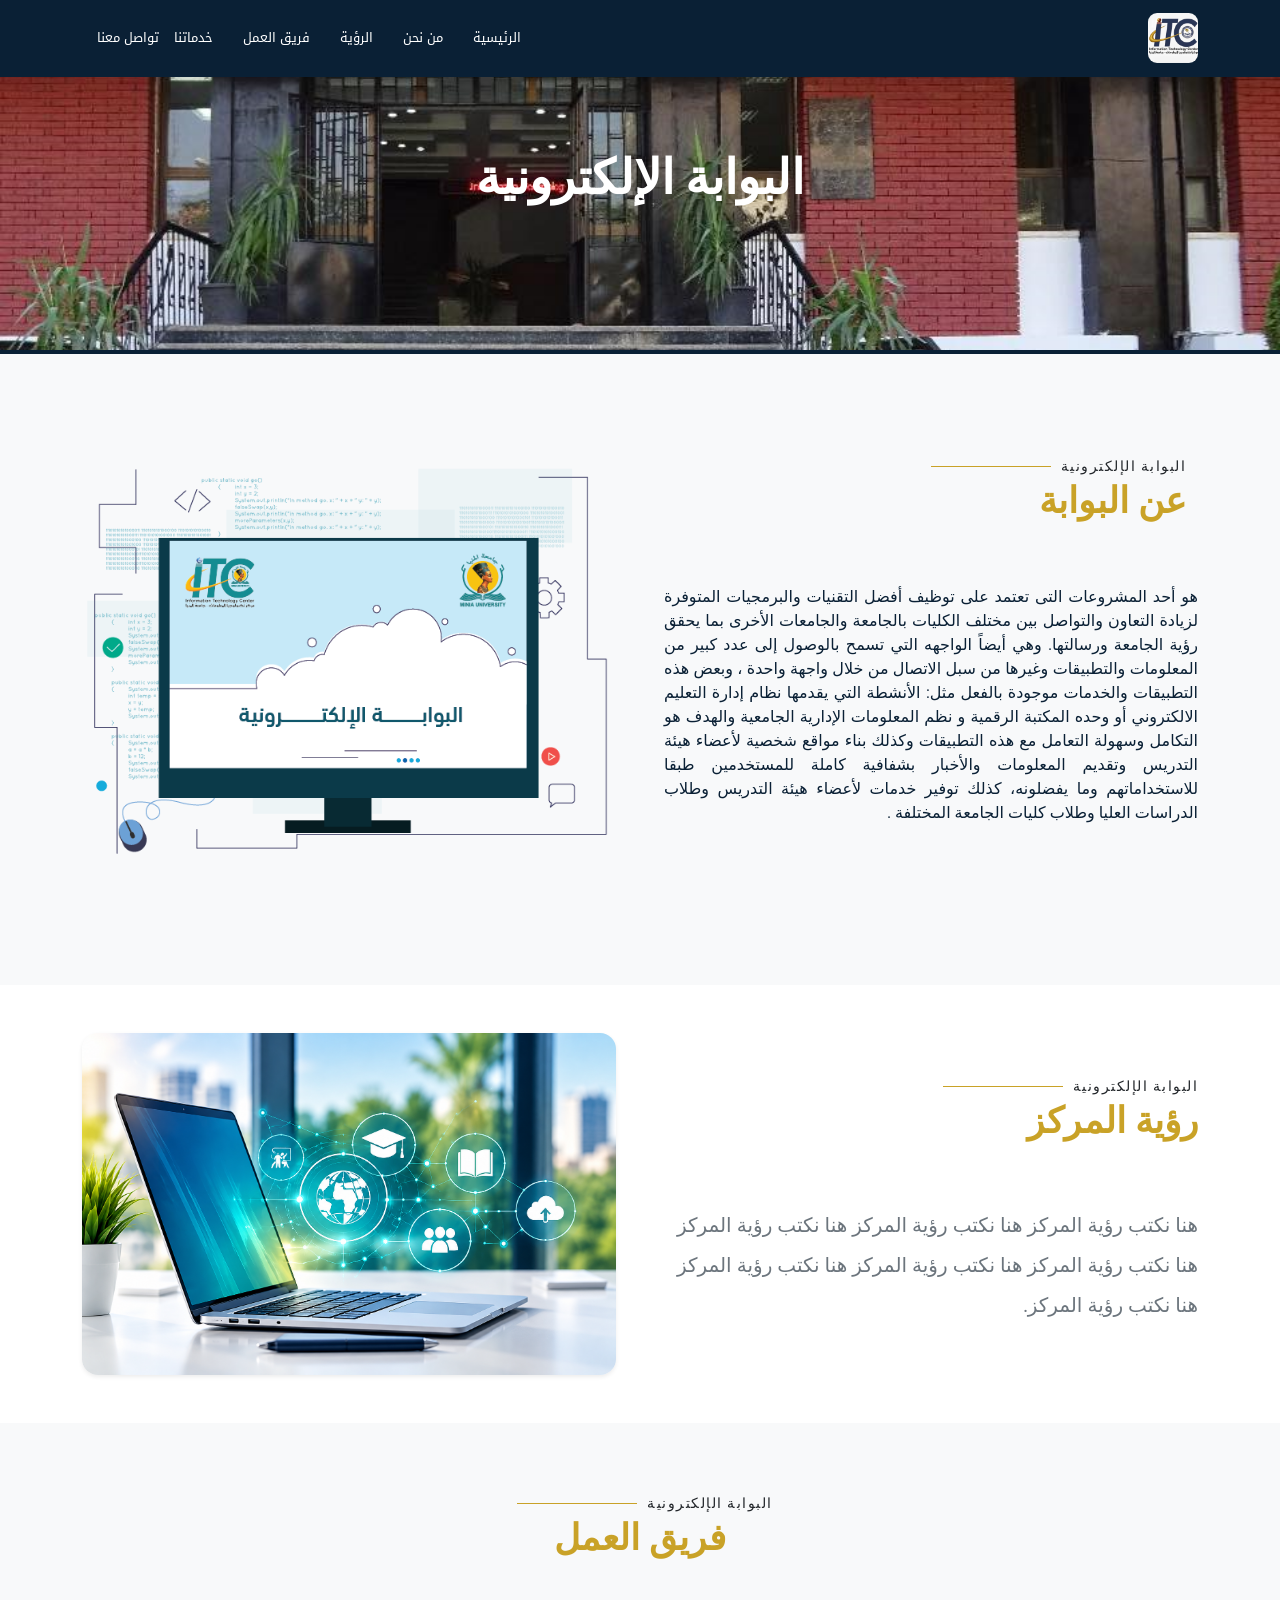
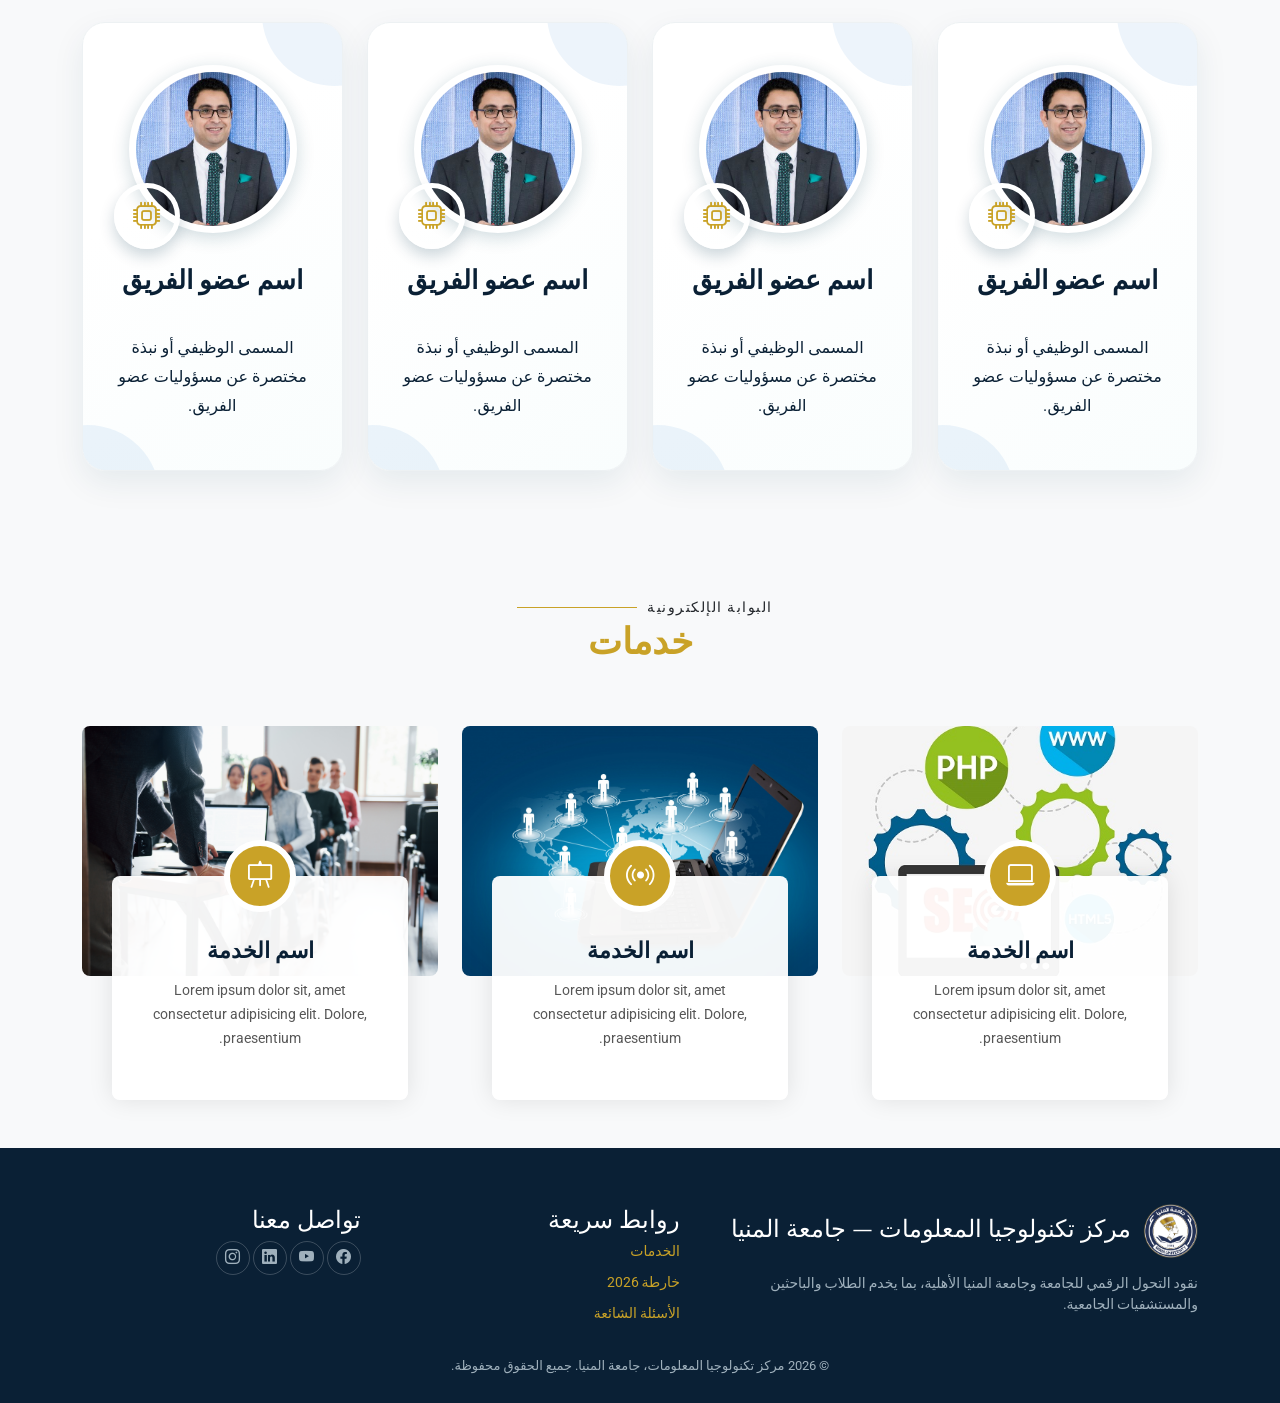
<file: unit1.html>
<!DOCTYPE html>
<html lang="en">

<head>
  <meta charset="utf-8">
  <meta content="width=device-width, initial-scale=1.0" name="viewport">
  <title>ITC</title>
  <meta name="description" content="">
  <meta name="keywords" content="">

  <!-- Favicons --> 
  <!-- <link href="assets/img/favicon.png" rel="icon"> -->

  <!-- Fonts -->
  <link href="https://fonts.googleapis.com" rel="preconnect">
  <link href="https://fonts.gstatic.com" rel="preconnect" crossorigin>
  <link href="https://fonts.googleapis.com/css2?family=Roboto:ital,wght@0,100;0,300;0,400;0,500;0,700;0,900;1,100;1,300;1,400;1,500;1,700;1,900&family=Poppins:ital,wght@0,100;0,200;0,300;0,400;0,500;0,600;0,700;0,800;0,900;1,100;1,200;1,300;1,400;1,500;1,600;1,700;1,800;1,900&family=Playfair+Display:ital,wght@0,400;0,500;0,600;0,700;0,800;0,900;1,400;1,500;1,600;1,700;1,800;1,900&display=swap" rel="stylesheet">

  <!-- Vendor CSS Files -->
  <link href="assets/vendor/bootstrap/css/bootstrap.min.css" rel="stylesheet">
  <link href="assets/vendor/bootstrap-icons/bootstrap-icons.css" rel="stylesheet">
  <link href="assets/vendor/aos/aos.css" rel="stylesheet">
  <link href="assets/vendor/glightbox/css/glightbox.min.css" rel="stylesheet">
  <link href="assets/vendor/swiper/swiper-bundle.min.css" rel="stylesheet">

  <!-- Main CSS File -->
  <link href="assets/css/main.css" rel="stylesheet">
  <link rel="stylesheet" href="assets/css/output.css">
  <!-- =======================================================
  * Template Name: Restaurantly
  * Template URL: https://bootstrapmade.com/restaurantly-restaurant-template/
  * Updated: Aug 07 2024 with Bootstrap v5.3.3
  * Author: BootstrapMade.com
  * License: https://bootstrapmade.com/license/
  ======================================================== -->
</head>

<body class="index-page" dir="rtl">

  <header id="header" class="header fixed-top">

    <div class="branding d-flex align-items-center">

      <div class="container position-relative d-flex align-items-center justify-content-between">
        <a href="index.html" class="logo d-flex align-items-center me-xl-0">
          <img src="assets/img/logo.jpg" style="background-color: #fff;border-radius: 9px;" alt="">
          <!-- <h5 class="sitename">مركز تكنولوجيا المعلومات</h4> -->
        </a>

        <nav id="navmenu" class="navmenu">
          <ul>
            <li><a href="#hero" class="active">الرئيسية<br></a></li>
            <li><a href="#about">من نحن </a></li>
            <li><a href="#vision">الرؤية</a></li>
            <li><a href="#team"> فريق العمل</a></li>
            <li><a href="#services">خدماتنا</a></li>
            <li><a href="#contact">تواصل معنا</a></li>
          </ul>
          <i class="mobile-nav-toggle d-xl-none bi bi-list"></i>
        </nav>
      </div>

    </div>

  </header>

  <main class="main">

    <!-- Banner  Start -->      
    <section id="banner" class="mb-1">
      <img src="assets/img/itc.png" alt="" > 
      <h2>   البوابة الإلكترونية  </h2>
    </section>
    <!-- Banner  End -->

    <!-- About Start -->
    <section id="about" class="bg-light">
        <div class="container-fluid py-5" data-aos="fade-up">
            <div class="container">
                <div class="row g-5">
                    <div class="col-lg-6 wow fadeIn" data-wow-delay="0.5s">
                    <div class="container section-title" >
                        <h2 class="text-dark">البوابة الإلكترونية</h2>
                        <p>عن البوابة <br></p>
                    </div>
                        <p class="about-content">
                          هو أحد المشروعات التى تعتمد على توظيف أفضل التقنيات والبرمجيات المتوفرة لزيادة التعاون والتواصل بين مختلف الكليات بالجامعة والجامعات الأخرى بما يحقق رؤية الجامعة ورسالتها. وهي أيضاً الواجهه التي تسمح بالوصول إلى عدد كبير من المعلومات والتطبيقات وغيرها من سبل الاتصال من خلال واجهة واحدة ، وبعض هذه التطبيقات والخدمات موجودة بالفعل مثل: الأنشطة التي يقدمها نظام إدارة التعليم الالكتروني أو وحده المكتبة الرقمية و نظم المعلومات الإدارية الجامعية والهدف هو التكامل وسهولة التعامل مع هذه التطبيقات وكذلك بناء مواقع شخصية لأعضاء هيئة التدريس وتقديم المعلومات والأخبار بشفافية كاملة للمستخدمين طبقا للاستخداماتهم وما يفضلونه، كذلك توفير خدمات لأعضاء هيئة التدريس وطلاب الدراسات العليا وطلاب كليات الجامعة المختلفة .
                        </p>
                       
                    </div>
                    <div class="col-lg-6 wow fadeIn" data-wow-delay="0.2s">
                        <img class="img-fluid mb-3" src="assets/img/banner.png" data-aos="fade-up" alt="">
                   
                    </div>
                  
                </div>
            </div>
        </div>
    </section>  
    <!-- About End -->

    <!-- vision Start -->    
    <section class="vision-section bg-white py-5" id="vision">
        <div class="container">
          <div class="row align-items-center g-5">

            <div class="col-md-6">
              <div class="text-md-end text-center" data-aos="fade-up">
                <div class="section-title" >
                        <h2 class="text-dark">البوابة الإلكترونية</h2>
                        <p> رؤية المركز <br></p>
                    </div>

                <p class="text-secondary fs-5 lh-lg mb-0">
                  هنا نكتب رؤية المركز هنا نكتب رؤية المركز
                  هنا نكتب رؤية المركز هنا نكتب رؤية المركز
                  هنا نكتب رؤية المركز هنا نكتب رؤية المركز
                  هنا نكتب رؤية المركز.
                </p>

              </div>
            </div>

            <div class="col-md-6" data-aos="fade-left">
              <img
                src="assets/img/vision.png" alt="البوابة الإلكترونية لمركز تكنولوجيا المعلومات"
                class="img-fluid w-100 rounded-4 shadow-sm"  >
            </div>

          </div>
        </div>
      </section>
    <!-- vision End -->

    <!-- team Start -->
   <section class="team-section bg-light" id="team">
  <div class="container">
      <div class="section-title text-center" data-aos="fade-up">
          <h2 class="text-dark">البوابة الإلكترونية</h2>

          <p>فريق العمل</p>
        </div>
    <div class="row g-4" data-aos="fade-up">
      <div class="col-12 col-sm-6 col-xl-3">
        <article class="team-card">
         <div class="team-photo-wrap">
          <img class="team-photo" src="assets/img/team/m1.jpg" alt="صورة عضو فريق العمل">
            <span class="team-icon"><i class="bi bi-cpu"></i></span>
         </div>
         <h3 class="team-name">اسم عضو الفريق</h3>
          <p class="team-description">المسمى الوظيفي أو نبذة مختصرة عن مسؤوليات عضو الفريق.</p>
        </article>
      </div>
      <div class="col-12 col-sm-6 col-xl-3">
        <article class="team-card">
         <div class="team-photo-wrap">
          <img class="team-photo" src="assets/img/team/m1.jpg" alt="صورة عضو فريق العمل">
            <span class="team-icon"><i class="bi bi-cpu"></i></span>
         </div>
         <h3 class="team-name">اسم عضو الفريق</h3>
          <p class="team-description">المسمى الوظيفي أو نبذة مختصرة عن مسؤوليات عضو الفريق.</p>
        </article>
      </div>
      <div class="col-12 col-sm-6 col-xl-3">
        <article class="team-card">
         <div class="team-photo-wrap">
          <img class="team-photo" src="assets/img/team/m1.jpg" alt="صورة عضو فريق العمل">
            <span class="team-icon"><i class="bi bi-cpu"></i></span>
         </div>
         <h3 class="team-name">اسم عضو الفريق</h3>
          <p class="team-description">المسمى الوظيفي أو نبذة مختصرة عن مسؤوليات عضو الفريق.</p>
        </article>
      </div>
      <div class="col-12 col-sm-6 col-xl-3">
        <article class="team-card">
         <div class="team-photo-wrap">
          <img class="team-photo" src="assets/img/team/m1.jpg" alt="صورة عضو فريق العمل">
            <span class="team-icon"><i class="bi bi-cpu"></i></span>
         </div>
         <h3 class="team-name">اسم عضو الفريق</h3>
          <p class="team-description">المسمى الوظيفي أو نبذة مختصرة عن مسؤوليات عضو الفريق.</p>
        </article>
      </div>

    </div>
  </div>
</section>  
    <!-- team End -->  

    <!-- Service Start -->
    <section class="services section py-5 bg-light" id="services">
        <div class="container section-title text-center" data-aos="fade-up">
          <h2 class="text-dark">البوابة الإلكترونية</h2>

          <p>خدمات <br></p>
        </div>
  
        <div class="container" data-aos="fade-up" data-aos-delay="100">
  
          <div class="row gy-5">
  
            <div class="col-xl-4 col-md-6" data-aos="zoom-in" data-aos-delay="200">
              <div class="service-item">
                <div class="img">
                    <img src="assets/img/services-2.jpg" class="img-fluid" alt="">
                </div>
                <div class="details position-relative">
                  <div class="icon">
                    <i class="bi bi-laptop"></i>
                  </div>
                    <h3>اسم الخدمة</h3>
                    <p> Lorem ipsum dolor sit, amet consectetur adipisicing elit. Dolore, praesentium.</p>
                </div>
              </div>
            </div><!-- End Service Item -->
  
            <div class="col-xl-4 col-md-6" data-aos="zoom-in" data-aos-delay="300">
              <div class="service-item">
                <div class="img">
                  <img src="assets/img/services-1.jpg" class="img-fluid" alt="">
                </div>
                <div class="details position-relative">
                  <div class="icon">
                    <i class="bi bi-broadcast"></i>
                  </div>
                   <h3>اسم الخدمة</h3>
                    <p> Lorem ipsum dolor sit, amet consectetur adipisicing elit. Dolore, praesentium.</p>
                
                   </div>
                
              </div>
            </div><!-- End Service Item -->
  
            <div class="col-xl-4 col-md-6" data-aos="zoom-in" data-aos-delay="400">
              <div class="service-item">
                <div class="img">
                    <img src="assets/img/services-3.jpg" class="img-fluid" alt="">
                </div>
                <div class="details position-relative">
                  <div class="icon">
                    <i class="bi bi-easel"></i>
                  </div>
                 <h3>اسم الخدمة</h3>
                    <p> Lorem ipsum dolor sit, amet consectetur adipisicing elit. Dolore, praesentium.</p>
                  
                </div>
              </div>
            </div><!-- End Service Item -->
  
          </div>
  
        </div>
  
      </section> 
    <!-- Service End -->


  </main>

  <footer id="footer" class="footer">

    <div class="container footer-top">
      <div class="wrap">
        <div class="foot-grid">
          <div class="footer-brand">
            <div class="footer-brand-header">
              <img
                src="assets/img/logo.png"
                alt="شعار مركز تكنولوجيا المعلومات"
                class="footer-logo"
              >

              <h4>مركز تكنولوجيا المعلومات — جامعة المنيا</h4>
            </div>

            <p class="footer-description">
              نقود التحول الرقمي للجامعة وجامعة المنيا الأهلية،
              بما يخدم الطلاب والباحثين والمستشفيات الجامعية.
            </p>
          </div>
        <div>
            <h4>روابط سريعة</h4>
            <ul>
              <li><a href="#services">الخدمات</a></li>
              <li><a href="#roadmap">خارطة 2026</a></li>
              <li><a href="#faq">الأسئلة الشائعة</a></li>
            </ul>
          </div>
        <div class="footer-contact">
          <h4>تواصل معنا</h4>

          <div class="footer-social">
            <a href="#" aria-label="Facebook" title="Facebook">
              <i class="bi bi-facebook"></i>
            </a>

            <a href="#" aria-label="YouTube" title="YouTube">
              <i class="bi bi-youtube"></i>
            </a>

            <a href="#" aria-label="LinkedIn" title="LinkedIn">
              <i class="bi bi-linkedin"></i>
            </a>

            <a href="#" aria-label="Instagram" title="Instagram">
              <i class="bi bi-instagram"></i>
            </a>
          </div>
        </div>
        </div>
        <div class="foot-bottom">© 2026 مركز تكنولوجيا المعلومات، جامعة المنيا. جميع الحقوق محفوظة.</div>
      </div>
    </div>



  </footer>

  <!-- Scroll Top -->
  <a href="#" id="scroll-top" class="scroll-top d-flex align-items-center justify-content-center"><i class="bi bi-arrow-up-short"></i></a>

  <!-- Preloader -->
  <div id="preloader"></div>

  <!-- Vendor JS Files -->
  <script src="assets/vendor/bootstrap/js/bootstrap.bundle.min.js"></script>
  <script src="assets/vendor/php-email-form/validate.js"></script>
  <script src="assets/vendor/aos/aos.js"></script>
  <script src="assets/vendor/glightbox/js/glightbox.min.js"></script>
  <script src="assets/vendor/imagesloaded/imagesloaded.pkgd.min.js"></script>
  <script src="assets/vendor/isotope-layout/isotope.pkgd.min.js"></script>
  <script src="assets/vendor/swiper/swiper-bundle.min.js"></script>

  <!-- Main JS File -->
  <script src="assets/js/main.js"></script>

</body>

</html>
</file>
<file: assets/css/main.css>
/**
* Template Name: Restaurantly
* Template URL: https://bootstrapmade.com/restaurantly-restaurant-template/
* Updated: Aug 07 2024 with Bootstrap v5.3.3
* Author: BootstrapMade.com
* License: https://bootstrapmade.com/license/
*/

/*--------------------------------------------------------------
# Font & Color Variables
# Help: https://bootstrapmade.com/color-system/
--------------------------------------------------------------*/
/* Fonts */
@font-face {
    font-family: myFirstFont;
    src: url(../fonts/Droid-Arabic-Kufi.ttf);
}
:root {
  --default-font: "Roboto",  system-ui, -apple-system, "Segoe UI", Roboto, "Helvetica Neue", Arial, "Noto Sans", "Liberation Sans", sans-serif, "Apple Color Emoji", "Segoe UI Emoji", "Segoe UI Symbol", "Noto Color Emoji";
  --heading-font: "Playfair Display",  sans-serif;
  --nav-font: myFirstFont;
}

/* Global Colors - The following color variables are used throughout the website. Updating them here will change the color scheme of the entire website */
:root { 
  --background-color: #0A2035; /* Background color for the entire website, including individual sections */
  --default-color: rgba(255, 255, 255, 0.7); /* Default color used for the majority of the text content across the entire website */
  --heading-color: #ffffff; /* Color for headings, subheadings and title throughout the website */
  --accent-color: #C9A227; /* Accent color that represents your brand on the website. It's used for buttons, links, and other elements that need to stand out */
  --surface-color: #29261f; /* The surface color is used as a background of boxed elements within sections, such as cards, icon boxes, or other elements that require a visual separation from the global background. */
  --contrast-color: #0c0b09; /* Contrast color for text, ensuring readability against backgrounds of accent, heading, or default colors. */
  --navy: #0A2035;
  --navy-2: #0F2A44;
  --gold: #C9A227;
  --gold-soft: #E4C766;
  --signal: #1FA398;
  --signal-deep: #137F76;
  --paper: #F6F4EE;
  --ink: #101418;
  --line: rgba(255,255,255,0.14);
  --line-dark: rgba(10,32,53,0.12);
  --nav-h: 72px;
  --shadow-lg: 0 30px 60px rgba(4,16,28,.35);
  --shadow-md: 0 12px 28px rgba(10,32,53,.10);
}

/* Nav Menu Colors - The following color variables are used specifically for the navigation menu. They are separate from the global colors to allow for more customization options */
:root {
  --nav-color: #ffffff;  /* The default color of the main navmenu links */
  --nav-hover-color: #cda45e; /* Applied to main navmenu links when they are hovered over or active */
  --nav-mobile-background-color: #29261f; /* Used as the background color for mobile navigation menu */
  --nav-dropdown-background-color: #29261f; /* Used as the background color for dropdown items that appear when hovering over primary navigation items */
  --nav-dropdown-color: #ffffff; /* Used for navigation links of the dropdown items in the navigation menu. */
  --nav-dropdown-hover-color: #cda45e; /* Similar to --nav-hover-color, this color is applied to dropdown navigation links when they are hovered over. */
}

/* Color Presets - These classes override global colors when applied to any section or element, providing reuse of the sam color scheme. */

.light-background {
  --background-color: #29261f;
  --surface-color: #464135;
}

.dark-background {
  --background-color: #0A2035;
  --default-color: #ffffff;
  --heading-color: #ffffff;
  --surface-color: #1a1a1a;
  --contrast-color: #ffffff;
}

/* Smooth scroll */
:root {
  scroll-behavior: smooth;
}

/*--------------------------------------------------------------
# General Styling & Shared Classes
--------------------------------------------------------------*/
body {
  color: var(--default-color);
  background-color: var(--background-color);
  font-family: var(--default-font);
}

a {
  color: var(--accent-color);
  text-decoration: none;
  transition: 0.3s;
}

a:hover {
  color: color-mix(in srgb, var(--accent-color), transparent 25%);
  text-decoration: none;
}

h1,
h2,
h3,
h4,
h5,
h6 {
  color: var(--heading-color);
  font-family: var(--heading-font);
}

/* PHP Email Form Messages
------------------------------*/
.php-email-form .error-message {
  display: none;
  background: #df1529;
  color: #ffffff;
  text-align: left;
  padding: 15px;
  margin-bottom: 24px;
  font-weight: 600;
}

.php-email-form .sent-message {
  display: none;
  color: #ffffff;
  background: #059652;
  text-align: center;
  padding: 15px;
  margin-bottom: 24px;
  font-weight: 600;
}

.php-email-form .loading {
  display: none;
  background: var(--surface-color);
  text-align: center;
  padding: 15px;
  margin-bottom: 24px;
}

.php-email-form .loading:before {
  content: "";
  display: inline-block;
  border-radius: 50%;
  width: 24px;
  height: 24px;
  margin: 0 10px -6px 0;
  border: 3px solid var(--accent-color);
  border-top-color: var(--surface-color);
  animation: php-email-form-loading 1s linear infinite;
}

@keyframes php-email-form-loading {
  0% {
    transform: rotate(0deg);
  }

  100% {
    transform: rotate(360deg);
  }
}

/* Pulsating Play Button
------------------------------*/
.pulsating-play-btn {
  width: 94px;
  height: 94px;
  background: radial-gradient(var(--accent-color) 50%, color-mix(in srgb, var(--accent-color), transparent 75%) 52%);
  border-radius: 50%;
  display: block;
  position: relative;
  overflow: hidden;
}

.pulsating-play-btn:before {
  content: "";
  position: absolute;
  width: 120px;
  height: 120px;
  animation-delay: 0s;
  animation: pulsate-play-btn 2s;
  animation-direction: forwards;
  animation-iteration-count: infinite;
  animation-timing-function: steps;
  opacity: 1;
  border-radius: 50%;
  border: 5px solid color-mix(in srgb, var(--accent-color), transparent 30%);
  top: -15%;
  left: -15%;
  background: rgba(198, 16, 0, 0);
}

.pulsating-play-btn:after {
  content: "";
  position: absolute;
  left: 50%;
  top: 50%;
  transform: translateX(-40%) translateY(-50%);
  width: 0;
  height: 0;
  border-top: 10px solid transparent;
  border-bottom: 10px solid transparent;
  border-left: 15px solid #fff;
  z-index: 100;
  transition: all 400ms cubic-bezier(0.55, 0.055, 0.675, 0.19);
}

.pulsating-play-btn:hover:before {
  content: "";
  position: absolute;
  left: 50%;
  top: 50%;
  transform: translateX(-40%) translateY(-50%);
  width: 0;
  height: 0;
  border: none;
  border-top: 10px solid transparent;
  border-bottom: 10px solid transparent;
  border-left: 15px solid #fff;
  z-index: 200;
  animation: none;
  border-radius: 0;
}

.pulsating-play-btn:hover:after {
  border-left: 15px solid var(--accent-color);
  transform: scale(20);
}

@keyframes pulsate-play-btn {
  0% {
    transform: scale(0.6, 0.6);
    opacity: 1;
  }

  100% {
    transform: scale(1, 1);
    opacity: 0;
  }
}

/*--------------------------------------------------------------
# Global Header
--------------------------------------------------------------*/
.header {
  --background-color:#0A2035;
  color: var(--default-color);
  transition: all 0.5s;
  z-index: 997;
}

.header .topbar {
  height: 40px;
  padding: 0;
  font-size: 14px;
  transition: all 0.5s;
}

.header .topbar .contact-info i {
  font-style: normal;
  color: var(--accent-color);
}

.header .topbar .contact-info i a,
.header .topbar .contact-info i span {
  padding-left: 5px;
  color: var(--heading-color);
}

@media (max-width: 575px) {

  .header .topbar .contact-info i a,
  .header .topbar .contact-info i span {
    font-size: 13px;
  }
}

.header .topbar .contact-info i a {
  line-height: 0;
  transition: 0.3s;
}

.header .topbar .contact-info i a:hover {
  color: var(--accent-color);
  text-decoration: underline;
}

.header .topbar .languages ul {
  display: flex;
  flex-wrap: wrap;
  list-style: none;
  padding: 0;
  margin: 0;
  color: var(--gold);
}

.header .topbar .languages ul a {
  color: var(--default-color);
}

.header .topbar .languages ul a:hover {
  color: var(--accent-color);
}

.header .topbar .languages ul li+li {
  padding-left: 10px;
}

.header .topbar .languages ul li+li::before {
  display: inline-block;
  padding-right: 10px;
  color: color-mix(in srgb, var(--default-color), transparent 10%);
  content: "/";
}

.header .branding {
  background-color: var(--background-color);
  min-height: 60px;
  padding: 10px 0;
  transition: 0.3s;
  border-bottom: 1px solid var(--background-color);
}

.header .logo {
  line-height: 1;
}

.header .logo img {
  max-height: 50px;
  margin-left: 10px;
}

.header .logo h1 {
  font-size: 30px;
  margin: 0;
  font-weight: 700;
  color: var(--heading-color);
}

.header .btn-book-a-table,
.header .btn-book-a-table:focus {
  color: var(--default-color);
  border: 2px solid var(--accent-color);
  text-transform: uppercase;
  font-size: 14px;
  padding: 6px 24px;
  margin: 0 5px 0 30px;
  border-radius: 50px;
  transition: 0.3s;
}

.header .btn-book-a-table:hover,
.header .btn-book-a-table:focus:hover {
  color: var(--default-color);
  background: var(--accent-color);
}

.scrolled .header .topbar {
  height: 0;
  visibility: hidden;
  overflow: hidden;
}

.scrolled .header .branding {
  border-color: color-mix(in srgb, var(--accent-color), transparent 80%);
}

/* Global Header on Scroll
------------------------------*/
.scrolled .header {
  --background-color: #ffff;
  --nav-color: #0A2035;
  --heading-color: #0A2035;

}

/*--------------------------------------------------------------
# Navigation Menu
--------------------------------------------------------------*/
/* Navmenu - Desktop */
@media (min-width: 1200px) {
  .navmenu {
    padding: 0;
  }

  .navmenu ul {
    margin: 0;
    padding: 0;
    display: flex;
    list-style: none;
    align-items: center;
  }

  .navmenu li {
    position: relative;
  }

  .navmenu a,
  .navmenu a:focus {
    color: var(--nav-color);
    padding: 18px 15px;
    font-size: 13px;
    font-family: var(--nav-font);
    font-weight: 400;
    display: flex;
    align-items: center;
    justify-content: space-between;
    white-space: nowrap;
    transition: 0.3s;
  }

  .navmenu a i,
  .navmenu a:focus i {
    font-size: 12px;
    line-height: 0;
    margin-left: 5px;
    transition: 0.3s;
  }

  .navmenu li:last-child a {
    padding-right: 0;
  }

  .navmenu li:hover>a,
  .navmenu .active,
  .navmenu .active:focus {
    color: var(--nav-hover-color);
  }

  .navmenu .dropdown ul {
    margin: 0;
    padding: 10px 0;
    background: var(--background-color);
    display: block;
    position: absolute;
    visibility: hidden;
    left: 14px;
    top: 130%;
    opacity: 0;
    transition: 0.3s;
    border-radius: 4px;
    z-index: 99;
  }

  .navmenu .dropdown ul li {
    min-width: 200px;
  }

  .navmenu .dropdown ul a {
    padding: 10px 20px;
    font-size: 15px;
    text-transform: none;
    /* color: var(--nav-dropdown-color); */
  }

  .navmenu .dropdown ul a i {
    font-size: 12px;
  }

  .navmenu .dropdown ul a:hover,
  .navmenu .dropdown ul .active:hover,
  .navmenu .dropdown ul li:hover>a {
    color: var(--nav-dropdown-hover-color);
  }

  .navmenu .dropdown:hover>ul {
    opacity: 1;
    top: 100%;
    visibility: visible;
  }

  .navmenu .dropdown .dropdown ul {
    top: 0;
    left: -90%;
    visibility: hidden;
  }

  .navmenu .dropdown .dropdown:hover>ul {
    opacity: 1;
    top: 0;
    left: -100%;
    visibility: visible;
  }
}

/* Navmenu - Mobile */
@media (max-width: 1199px) {
  .mobile-nav-toggle {
    color: var(--nav-color);
    font-size: 28px;
    line-height: 0;
    margin-right: 10px;
    cursor: pointer;
    transition: color 0.3s;
  }

  .navmenu {
    padding: 0;
    z-index: 9997;
  }

  .navmenu ul {
    display: none;
    list-style: none;
    position: absolute;
    inset: 60px 20px 20px 20px;
    padding: 10px 0;
    margin: 0;
    border-radius: 6px;
    background-color: var(--nav-mobile-background-color);
    border: 1px solid color-mix(in srgb, var(--default-color), transparent 90%);
    overflow-y: auto;
    transition: 0.3s;
    z-index: 9998;
  }

  .navmenu a,
  .navmenu a:focus {
    color: var(--nav-dropdown-color);
    padding: 10px 20px;
    font-family: var(--nav-font);
    font-size: 17px;
    font-weight: 500;
    display: flex;
    align-items: center;
    justify-content: space-between;
    white-space: nowrap;
    transition: 0.3s;
  }

  .navmenu a i,
  .navmenu a:focus i {
    font-size: 12px;
    line-height: 0;
    margin-left: 5px;
    width: 30px;
    height: 30px;
    display: flex;
    align-items: center;
    justify-content: center;
    border-radius: 50%;
    transition: 0.3s;
    background-color: color-mix(in srgb, var(--accent-color), transparent 90%);
  }

  .navmenu a i:hover,
  .navmenu a:focus i:hover {
    background-color: var(--accent-color);
    color: var(--contrast-color);
  }

  .navmenu a:hover,
  .navmenu .active,
  .navmenu .active:focus {
    color: var(--nav-dropdown-hover-color);
  }

  .navmenu .active i,
  .navmenu .active:focus i {
    background-color: var(--accent-color);
    color: var(--contrast-color);
    transform: rotate(180deg);
  }

  .navmenu .dropdown ul {
    position: static;
    display: none;
    z-index: 99;
    padding: 10px 0;
    margin: 10px 20px;
    background-color: var(--nav-dropdown-background-color);
    border: 1px solid color-mix(in srgb, var(--default-color), transparent 90%);
    box-shadow: none;
    transition: all 0.5s ease-in-out;
  }

  .navmenu .dropdown ul ul {
    background-color: rgba(33, 37, 41, 0.1);
  }

  .navmenu .dropdown>.dropdown-active {
    display: block;
    background-color: rgba(33, 37, 41, 0.03);
  }

  .mobile-nav-active {
    overflow: hidden;
  }

  .mobile-nav-active .mobile-nav-toggle {
    color: #fff;
    position: absolute;
    font-size: 32px;
    top: 15px;
    right: 15px;
    margin-right: 0;
    z-index: 9999;
  }

  .mobile-nav-active .navmenu {
    position: fixed;
    overflow: hidden;
    inset: 0;
    background: rgba(33, 37, 41, 0.8);
    transition: 0.3s;
  }

  .mobile-nav-active .navmenu>ul {
    display: block;
  }
}

/*--------------------------------------------------------------
# Preloader
--------------------------------------------------------------*/
#preloader {
  position: fixed;
  inset: 0;
  z-index: 999999;
  overflow: hidden;
  background: var(--background-color);
  transition: all 0.6s ease-out;
}

#preloader:before {
  content: "";
  position: fixed;
  top: calc(50% - 30px);
  left: calc(50% - 30px);
  border: 6px solid #ffffff;
  border-color: var(--accent-color) transparent var(--accent-color) transparent;
  border-radius: 50%;
  width: 60px;
  height: 60px;
  animation: animate-preloader 1.5s linear infinite;
}

@keyframes animate-preloader {
  0% {
    transform: rotate(0deg);
  }

  100% {
    transform: rotate(360deg);
  }
}

/*--------------------------------------------------------------
# Scroll Top Button
--------------------------------------------------------------*/
.scroll-top {
  position: fixed;
  visibility: hidden;
  opacity: 0;
  right: 15px;
  bottom: 15px;
  z-index: 99999;
  background-color: var(--accent-color);
  width: 40px;
  height: 40px;
  border-radius: 4px;
  transition: all 0.4s;
}

.scroll-top i {
  font-size: 24px;
  color: var(--contrast-color);
  line-height: 0;
}

.scroll-top:hover {
  background-color: color-mix(in srgb, var(--accent-color), transparent 20%);
  color: var(--contrast-color);
}

.scroll-top.active {
  visibility: visible;
  opacity: 1;
}

/*--------------------------------------------------------------
# Disable aos animation delay on mobile devices
--------------------------------------------------------------*/
@media screen and (max-width: 768px) {
  [data-aos-delay] {
    transition-delay: 0 !important;
  }
}

/*--------------------------------------------------------------
# Global Page Titles & Breadcrumbs
--------------------------------------------------------------*/
.page-title {
  color: var(--default-color);
  background-color: var(--background-color);
  background-size: cover;
  background-position: center;
  background-repeat: no-repeat;
  padding: 160px 0 80px 0;
  text-align: center;
  position: relative;
}

.page-title:before {
  content: "";
  background-color: color-mix(in srgb, var(--background-color), transparent 30%);
  position: absolute;
  inset: 0;
}

.page-title h1 {
  font-size: 42px;
  font-weight: 700;
  margin-bottom: 10px;
}

.page-title .breadcrumbs ol {
  display: flex;
  flex-wrap: wrap;
  list-style: none;
  justify-content: center;
  padding: 0;
  margin: 0;
  font-size: 16px;
  font-weight: 400;
}

.page-title .breadcrumbs ol li+li {
  padding-left: 10px;
}

.page-title .breadcrumbs ol li+li::before {
  content: "/";
  display: inline-block;
  padding-right: 10px;
  color: color-mix(in srgb, var(--default-color), transparent 50%);
}

/*--------------------------------------------------------------
# Global Sections
--------------------------------------------------------------*/
section,
.section {
  color: var(--default-color);
  background-color: var(--background-color);
  padding: 60px 0;
  scroll-margin-top: 77px;
  overflow: clip;
}

@media (max-width: 1199px) {

  section,
  .section {
    scroll-margin-top: 60px;
  }
}

/*--------------------------------------------------------------
# Global Section Titles
--------------------------------------------------------------*/
.section-title {
  padding-bottom: 60px;
  position: relative;
}

.section-title h2 {
  font-size: 14px;
  font-weight: 500;
  padding: 0;
  line-height: 1px;
  margin: 0;
  letter-spacing: 1.5px;
  text-transform: uppercase;
  color: color-mix(in srgb, var(--default-color), transparent 30%);
  position: relative;
}

.section-title h2::after {
  content: "";
  width: 120px;
  height: 1px;
  display: inline-block;
  background: var(--accent-color);
  margin: 4px 10px;
}

.section-title p {
  color: var(--accent-color);
  margin: 0;
  font-size: 36px;
  font-weight: 600;
  font-family: var(--heading-font);
}

/*--------------------------------------------------------------
# Hero Section
--------------------------------------------------------------*/
.hero {
  width: 100%;
  min-height: 100vh;
  position: relative;
  padding: 80px 0;
  display: flex;
  align-items: center;
  justify-content: center;
  color: var(--default-color);
}

.hero img {
  position: absolute;
  inset: 0;
  display: block;
  width: 100%;
  height: 100%;
  object-fit: cover;
  z-index: 1;
}

.hero:before {
  content: "";
  background: color-mix(in srgb, #0b1e3085, transparent 50%);
  position: absolute;
  inset: 0;
  z-index: 2;
}

.hero .container {
  position: relative;
  z-index: 3;
}

.hero h2 {
  margin: 0;
  font-size: 48px;
  font-weight: 700;
}

.hero h2 span {
  color: var(--accent-color);
}

.hero p {
  color: color-mix(in srgb, var(--default-color), transparent 20%);
  margin: 10px 0 0 0;
  font-size: 24px;
}

.hero .cta-btn {
  color: var(--default-color);
  border: 2px solid var(--accent-color);
  font-weight: 400;
  font-size: 14px;
  text-transform: uppercase;
  letter-spacing: 1px;
  display: inline-block;
  padding: 8px 30px;
  border-radius: 50px;
  transition: 0.3s;
  flex-shrink: 0;
}

.hero .cta-btn:first-child {
  margin-right: 10px;
}

.hero .cta-btn:hover {
  background: color-mix(in srgb, var(--accent-color), transparent 20%);
}

@media (max-width: 480px) {
  .hero .cta-btn {
    font-size: 12px;
  }
}

@media (max-width: 768px) {
  .hero h2 {
    font-size: 32px;
  }

  .hero p {
    font-size: 18px;
  }
}

/*--------------------------------------------------------------
# About Section
--------------------------------------------------------------*/
.about {
  background: url("../img/hero-bg.jpg") center center;
  background-size: cover;
  position: relative;
  padding: 80px 0;
}

.about:before {
  content: "";
  background: color-mix(in srgb, var(--background-color), transparent 12%);
  position: absolute;
  bottom: 0;
  top: 0;
  left: 0;
  right: 0;
}

.about .container {
  position: relative;
}

.about .content h3 {
  font-size: 1.75rem;
  font-weight: 700;
}

.about .content .fst-italic {
  color: var(--heading-color);
}

.about .content ul {
  list-style: none;
  padding: 0;
}

.about .content ul li {
  padding: 10px 0 0 0;
  display: flex;
}

.about .content ul i {
  color: var(--accent-color);
  margin-right: 0.5rem;
  line-height: 1.2;
  font-size: 1.25rem;
}

.about .content p:last-child {
  margin-bottom: 0;
}

.about .about-img {
  border: 6px solid color-mix(in srgb, var(--default-color), transparent 80%);
  transition: 0.3s;
}

.about .about-img:hover {
  transform: scale(1.03);
}
  /* ===== Services ===== */
  .filter-bar{
    display:flex; gap:10px; flex-wrap:wrap; border-bottom:1px solid var(--line-dark);
    margin-bottom:36px;
  }
  .filter-btn{
    background:none; border:none; padding:12px 4px; margin-inline-end:22px;
    font-size:15px; color:#7C8892; cursor:pointer; border-bottom:2px solid transparent;
    font-weight:600; transition:color .2s, border-color .2s;
  }
  .filter-btn:hover{ 
    color:var(--gold);
   }
  .filter-btn.active{ 
    color:var(--heading-color); 
    border-bottom-color:var(--gold); 
  }
 
  .service-panel{ display:none; }
  .service-panel.active{ display:grid; grid-template-columns:1fr 1fr; gap:40px; align-items:center; animation:panelIn .45s ease; }
  @keyframes panelIn{ from{opacity:0; transform:translateY(16px)} to{opacity:1; transform:none} }
  .service-panel h3{ font-size:22px; color:var(--navy); margin-bottom:14px; }
  .service-panel p{ 
    color:var(--heading-color);
     font-size:15px;
     margin-bottom:10px;
     }

  .service-list{ list-style:none; }
  .service-list li{
    padding:11px 10px;
     margin:0 -10px; 
     border-bottom:1px solid var(--gold); 
     font-size:14.5px;
      color:var(--heading-color);
    display:flex; justify-content:space-between; align-items:center; gap:12px;
    border-radius:6px; transition:background .2s;
  }
  .service-list li:hover{ background:rgba(31,163,152,.05); }
  .service-list li::before{ 
    content:'✓'; 
    color:var(--heading-color); 
    font-size:12px; font-weight:700; flex-shrink:0; }
  .service-list li span.tag{
     color:var(--gold); 
     font-size:12px; 
     font-family:'IBM Plex Mono'; white-space:nowrap; }
  .service-cta{ 
    margin-top:20px;
    background-color: var(--gold);
   }
  .service-cta:hover{ 
    border: 1px solid var(--gold);
   }
  .service-visual{
    background:var(--paper); border:1px solid var(--line-dark); border-radius:12px; padding:28px; height:100%;
    position:relative; overflow:hidden; transition:transform .3s ease, box-shadow .3s ease;
  }
  .service-visual::before{
    content:''; position:absolute; top:0; right:0; left:0; height:3px;
    background:linear-gradient(90deg, var(--gold), var(--signal));
  }
  .service-visual:hover{ transform:translateY(-4px); box-shadow:var(--shadow-md); }
  .service-visual .mini-stat{
    display:flex; justify-content:space-between; align-items:center; padding:13px 0;
    border-bottom:1px dashed var(--line-dark); font-size:14px;
  }
  .service-visual .mini-stat:last-child{ border-bottom:none; }
  .service-visual .mini-stat b{ font-family:'IBM Plex Mono'; color:var(--navy); }

.service-visual .mini-stat {
    width: 100%;
    height: 250px;
    overflow: hidden;
}

.service-visual .mini-stat img {
   
    object-fit: cover;
    display: block;
}
   /* ===== Roadmap timeline ===== */
   .roadmap{ background:var(--heading-color); }
   .timeline{ position:relative; }
   .t-track{ position:absolute; top:4px; bottom:44px; right:129px; width:2px; background:var(--line-dark); }
   .t-fill{
     display:block; width:100%; height:0;
     background:linear-gradient(180deg, var(--gold), var(--signal));
     transition:height 1.8s cubic-bezier(.4,0,.2,1) .2s;
   }
   .timeline.inview .t-fill{ height:82%; }
   .t-item{ display:grid; grid-template-columns:110px 40px 1fr; align-items:start; padding-bottom:34px; position:relative; }
   .t-status{ display:inline-flex; font-size:11.5px; color:var(--signal-deep); font-weight:700; background:rgba(31,163,152,.1); padding:4px 12px; border-radius:20px; justify-self:start; margin-top:2px; }
   .t-status.pending{ color:#8A6A00; background:rgba(176,137,0,.12); }
   .t-node{ display:flex; justify-content:center; }
   .t-node span{
     width:14px; height:14px; border-radius:50%; background:#fff; border:3px solid var(--gold); margin-top:4px;
     transition:background .3s;
   }
   .t-item.live .t-node span{ animation:nodePulse 2.4s infinite; }
   @keyframes nodePulse{
     0%{ box-shadow:0 0 0 0 rgba(201,162,39,.45) }
     70%{ box-shadow:0 0 0 9px rgba(201,162,39,0) }
     100%{ box-shadow:0 0 0 0 rgba(201,162,39,0) }
   }
   .t-body h4{ font-size:17px; color:var(--navy); margin-bottom:6px; }
   .t-body p{ font-size:14.5px; color:#4B5A66; max-width:520px; }
 

    /* ===== Quick links + FAQ ===== */
  .quick-faq .wrap{ display:grid; grid-template-columns:0.9fr 1.1fr; gap:56px; }
  .quick-links{ display:grid; grid-template-columns:repeat(2,1fr); gap:14px; align-content:start; }
  .qlink{
    border:1px solid var(--line-dark); border-radius:10px; padding:16px 18px;
    display:flex; align-items:center; gap:13px;
    transition:border-color .25s, transform .25s, box-shadow .25s;
    background:#fff;
  }
  .qlink:hover{ border-color:var(--signal); transform:translateY(-3px); box-shadow:var(--shadow-md); }
  .qlink-icon{
    width:40px; height:40px; flex-shrink:0; border-radius:9px;
    background:linear-gradient(135deg, rgba(201,162,39,.14), rgba(31,163,152,.12));
    display:flex; align-items:center; justify-content:center; color:var(--navy);
  }
  .qlink-icon svg{ width:20px; height:20px; }
  .qlink-body{ font-size:14.5px; font-weight:600; color:var(--navy); line-height:1.5; }
  .qlink-body small{ display:block; font-weight:400; color:#7C8892; margin-top:3px; font-size:12.5px; }
  .qlink-arrow{ margin-inline-start:auto; color:var(--gold); font-size:16px; transition:transform .25s; }
  .qlink:hover .qlink-arrow{ transform:translateX(-5px); }

  .faq-item{ border-bottom:1px solid var(--line-dark); }
  .faq-q{
    width:100%; text-align:right; background:none; border:none; padding:18px 0; font-size:15px; font-weight:600;
    color:var(--heading-color); cursor:pointer; display:flex; justify-content:space-between; align-items:center; gap:14px;
    font-family:inherit; transition:color .2s;
  }
  .faq-q:hover{ 
    color:var(--gold);
   }
  .faq-q::after{
    content:'+'; font-family:'IBM Plex Mono'; font-size:20px; color:var(--gold); flex-shrink:0;
    transition:transform .25s ease;
  }
  .faq-item.open .faq-q::after{ transform:rotate(45deg); }
  .faq-a{
     max-height:0;
      overflow:hidden;
       transition:max-height .35s ease; 
       font-size:14.5px; 
       color: color-mix(in srgb, var(--default-color), transparent 50%);
      }
  .faq-item.open .faq-a{ padding-bottom:18px; }

/*--------------------------------------------------------------
# Why Us Section
--------------------------------------------------------------*/
.why-us .card-item {
  background: color-mix(in srgb, var(--default-color), transparent 95%);
  padding: 50px 30px;
  transition: all ease-in-out 0.3s;
  height: 100%;
  position: relative;
}

.why-us .card-item span {
  color: var(--accent-color);
  display: block;
  font-size: 28px;
  font-weight: 700;
}

.why-us .card-item h4 {
  font-size: 24px;
  font-weight: 600;
  padding: 0;
  margin: 20px 0;
}

.why-us .card-item h4 a {
  color: var(--heading-color);
}

.why-us .card-item p {
  font-size: 15px;
  color: color-mix(in srgb, var(--default-color), transparent 40%);
  margin: 0;
  padding: 0;
}

.why-us .card-item:hover {
  background: var(--accent-color);
  padding: 30px 30px 70px 30px;
}

.why-us .card-item:hover span,
.why-us .card-item:hover h4 a,
.why-us .card-item:hover p {
  color: var(--contrast-color);
}

/*--------------------------------------------------------------
# Menu Section
--------------------------------------------------------------*/
.light-bg {
  background-color: color-mix(in srgb, var(--background-color) 90%, white 5%);
}

.menu .menu-filters {
  padding: 0;
  margin: 0 auto;
  list-style: none;
  text-align: center;
  border-radius: 50px;
}

.menu .menu-filters li {
  color: var(--default-color);
  margin-bottom: 10px;
  cursor: pointer;
  display: inline-block;
  padding: 8px 12px 10px 12px;
  font-size: 16px;
  font-weight: 500;
  line-height: 1;
  transition: all ease-in-out 0.3s;
  font-family: var(--heading-font);
}

.menu .menu-filters li:hover,
.menu .menu-filters li.filter-active {
  color: var(--accent-color);
}

.menu .menu-filters li:last-child {
  margin-right: 0;
}

.menu .menu-item {
  margin-top: 50px;
  position: relative;
}

.menu .menu-img {
  width: 80px;
  border-radius: 50%;
  float: left;
  border: 8px solid color-mix(in srgb, var(--default-color), transparent 90%);
}

.menu .menu-content {
  margin-left: 95px;
  overflow: hidden;
  display: flex;
  justify-content: space-between;
  position: relative;
}

.menu .menu-content::after {
  content: "......................................................................" "...................................................................." "....................................................................";
  position: absolute;
  left: 20px;
  right: 0;
  top: -4px;
  z-index: 1;
  color: color-mix(in srgb, var(--default-color), transparent 60%);
  font-family: Arial, "Helvetica Neue", Helvetica, sans-serif;
}

.menu .menu-content a {
  color: var(--heading-color);
  background: var(--background-color);
  padding-right: 10px;
  position: relative;
  z-index: 3;
  font-weight: 700;
  transition: 0.3s;
}

.menu .menu-content a:hover {
  color: var(--accent-color);
}

.menu .menu-content span {
  background: var(--background-color);
  color: var(--accent-color);
  position: relative;
  z-index: 3;
  padding: 0 10px;
  font-weight: 600;
}

.menu .menu-ingredients {
  margin-left: 95px;
  font-style: italic;
  font-size: 14px;
  font-family: var(--nav-font);
  color: color-mix(in srgb, var(--default-color), transparent 50%);
}

/*--------------------------------------------------------------
# Specials Section
--------------------------------------------------------------*/
.specials {
  overflow: hidden;
}

.specials .nav-tabs {
  border: 0;
}

.specials .nav-link {
  border: 0;
  padding: 12px 15px;
  transition: 0.3s;
  color: var(--heading-color);
  border-radius: 0;
  border-right: 2px solid var(--accent-color);
  font-weight: 600;
  font-size: 15px;
}

.specials .nav-link:hover {
  color: var(--accent-color);
}

.specials .nav-link.active {
  color: var(--contrast-color);
  background-color: var(--accent-color);
}

.specials .tab-pane.active {
  animation: fadeIn 0.5s ease-out;
}

.specials .details h3 {
  font-size: 26px;
  font-weight: 600;
  margin-bottom: 20px;
}

.specials .details p {
  color: color-mix(in srgb, var(--default-color), transparent 20%);
}

.specials .details p:last-child {
  margin-bottom: 0;
}

@media (max-width: 992px) {
  .specials .nav-link {
    border: 0;
    padding: 15px;
  }

  .specials .nav-link.active {
    color: var(--accent-color);
    background: var(--accent-color);
  }
}

/*--------------------------------------------------------------
# Events Section
--------------------------------------------------------------*/
.events {
  --default-color: #ffffff;
  --background-color: #000000;
  --heading-color: #ffffff;
  padding: 80px 0;
  position: relative;
}

.events .slider-bg {
  position: absolute;
  inset: 0;
  display: block;
  width: 100%;
  height: 100%;
  object-fit: cover;
  z-index: 1;
}

.events:before {
  content: "";
  background-color: color-mix(in srgb, var(--background-color), transparent 30%);
  position: absolute;
  inset: 0;
  z-index: 2;
}

.events .section-title h2 {
  color: #ffffff;
}

.events .container {
  position: relative;
  z-index: 3;
}

.events .event-item h3 {
  font-weight: 700;
  font-size: 30px;
}

.events .event-item .price {
  font-size: 26px;
  font-family: var(--default-font);
  font-weight: 700;
  margin-bottom: 15px;
}

.events .event-item .price span {
  border-bottom: 2px solid var(--accent-color);
}

.events .event-item ul {
  list-style: none;
  padding: 0;
}

.events .event-item ul li {
  padding-bottom: 10px;
}

.events .event-item ul i {
  font-size: 20px;
  padding-right: 4px;
  color: var(--accent-color);
}

.events .event-item p:last-child {
  margin-bottom: 0;
}

.events .swiper-wrapper {
  height: auto;
}

.events .swiper-pagination {
  margin-top: 30px;
  position: relative;
}

.events .swiper-pagination .swiper-pagination-bullet {
  width: 12px;
  height: 12px;
  background-color: color-mix(in srgb, var(--default-color), transparent 70%);
  opacity: 1;
}

.events .swiper-pagination .swiper-pagination-bullet-active {
  background-color: var(--accent-color);
}

/*--------------------------------------------------------------
# Book A Table Section
--------------------------------------------------------------*/
.book-a-table .reservation-img {
  min-height: 500px;
  background-size: cover;
  background-position: center;
}

.book-a-table .reservation-form-bg {
  background: color-mix(in srgb, var(--default-color), transparent 97%);
}

.book-a-table .php-email-form {
  padding: 30px;
}

@media (max-width: 575px) {
  .book-a-table .php-email-form {
    padding: 20px;
  }
}

.book-a-table .php-email-form input[type=text],
.book-a-table .php-email-form input[type=email],
.book-a-table .php-email-form input[type=number],
.book-a-table .php-email-form input[type=date],
.book-a-table .php-email-form input[type=time],
.book-a-table .php-email-form textarea {
  font-size: 14px;
  padding: 10px 15px;
  box-shadow: none;
  border-radius: 0;
  color: var(--default-color);
  background-color: color-mix(in srgb, var(--background-color), transparent 20%);
  border-color: color-mix(in srgb, var(--default-color), transparent 80%);
}

.book-a-table .php-email-form input[type=text]:focus,
.book-a-table .php-email-form input[type=email]:focus,
.book-a-table .php-email-form input[type=number]:focus,
.book-a-table .php-email-form input[type=date]:focus,
.book-a-table .php-email-form input[type=time]:focus,
.book-a-table .php-email-form textarea:focus {
  border-color: var(--accent-color);
}

.book-a-table .php-email-form input[type=text]::placeholder,
.book-a-table .php-email-form input[type=email]::placeholder,
.book-a-table .php-email-form input[type=number]::placeholder,
.book-a-table .php-email-form input[type=date]::placeholder,
.book-a-table .php-email-form input[type=time]::placeholder,
.book-a-table .php-email-form textarea::placeholder {
  color: color-mix(in srgb, var(--default-color), transparent 70%);
}

.book-a-table .php-email-form button[type=submit] {
  color: var(--default-color);
  border: 2px solid var(--accent-color);
  background: transparent;
  padding: 14px 60px;
  transition: 0.4s;
  border-radius: 50px;
}

.book-a-table .php-email-form button[type=submit]:hover {
  background: var(--accent-color);
}

/*--------------------------------------------------------------
# Testimonials Section
--------------------------------------------------------------*/
.testimonials .testimonials-carousel,
.testimonials .testimonials-slider {
  overflow: hidden;
}

.testimonials .testimonial-item {
  box-sizing: content-box;
  min-height: 320px;
}

.testimonials .testimonial-item .testimonial-img {
  width: 90px;
  border-radius: 50%;
  margin: -40px 0 0 40px;
  position: relative;
  z-index: 2;
  border: 6px solid var(--background-color);
}

.testimonials .testimonial-item h3 {
  font-size: 18px;
  font-weight: bold;
  margin: 10px 0 5px 45px;
}

.testimonials .testimonial-item h4 {
  font-size: 14px;
  color: color-mix(in srgb, var(--default-color), transparent 20%);
  margin: 0 0 0 45px;
}

.testimonials .testimonial-item .quote-icon-left,
.testimonials .testimonial-item .quote-icon-right {
  color: color-mix(in srgb, var(--accent-color), transparent 50%);
  font-size: 26px;
  line-height: 0;
}

.testimonials .testimonial-item .quote-icon-left {
  display: inline-block;
  left: -5px;
  position: relative;
}

.testimonials .testimonial-item .quote-icon-right {
  display: inline-block;
  right: -5px;
  position: relative;
  top: 10px;
  transform: scale(-1, -1);
}

.testimonials .testimonial-item p {
  font-style: italic;
  margin: 0 15px 0 15px;
  padding: 20px 20px 60px 20px;
  background: color-mix(in srgb, var(--default-color), transparent 97%);
  position: relative;
  border-radius: 6px;
  position: relative;
  z-index: 1;
}

.testimonials .swiper-wrapper {
  height: auto;
}

.testimonials .swiper-pagination {
  margin-top: 20px;
  position: relative;
}

.testimonials .swiper-pagination .swiper-pagination-bullet {
  width: 12px;
  height: 12px;
  background-color: var(--background-color);
  opacity: 1;
  border: 1px solid var(--accent-color);
}

.testimonials .swiper-pagination .swiper-pagination-bullet-active {
  background-color: var(--accent-color);
}

/*--------------------------------------------------------------
# Gallery Section
--------------------------------------------------------------*/
.gallery .gallery-item {
  overflow: hidden;
  border-right: 3px solid var(--background-color);
  border-bottom: 3px solid var(--background-color);
}

.gallery .gallery-item img {
  transition: all ease-in-out 0.4s;
}

.gallery .gallery-item:hover img {
  transform: scale(1.1);
}

/*--------------------------------------------------------------
# Managers Section
--------------------------------------------------------------*/
.Managers {
  --default-color: #ffffff;
  --contrast-color: #ffffff;
}

.Managers .member {
  text-align: center;
  position: relative;
  overflow: hidden;
}

.Managers .member .member-info {
  opacity: 0;
  position: absolute;
  bottom: 0;
  top: 0;
  left: 0;
  right: 0;
  transition: 0.2s;
}

.Managers .member .member-info-content {
  position: absolute;
  left: 0;
  right: 0;
  bottom: 10px;
  transition: bottom 0.4s;
}

.Managers .member .member-info-content h4 {
  color: var(--contrast-color);
  font-weight: 700;
  margin-bottom: 2px;
  font-size: 18px;
}

.Managers .member .member-info-content span {
  font-style: italic;
  display: block;
  font-size: 13px;
}

.Managers .member .social {
  position: absolute;
  left: 0;
  bottom: -38px;
  right: 0;
  height: 48px;
  transition: bottom ease-in-out 0.4s;
  text-align: center;
}

.Managers .member .social a {
  transition: color 0.3s;
  color: color-mix(in srgb, var(--default-color), transparent 20%);
  margin: 0 10px;
  display: inline-block;
}

.Managers .member .social a:hover {
  color: var(--accent-color);
}

.Managers .member .social i {
  font-size: 18px;
  margin: 0 2px;
}

.Managers .member:hover .member-info {
  background: linear-gradient(0deg, rgba(0, 0, 0, 0.9) 0%, rgba(0, 0, 0, 0.8) 20%, rgba(255, 255, 255, 0) 100%);
  opacity: 1;
  transition: 0.4s;
}

.Managers .member:hover .member-info-content {
  bottom: 60px;
  transition: bottom 0.4s;
}

.Managers .member:hover .social {
  bottom: 0;
  transition: bottom ease-in-out 0.4s;
}

/*--------------------------------------------------------------
# Contact Section
--------------------------------------------------------------*/


.contact .info-item+.info-item {
  margin-top: 40px;
}
.info-item {
    gap: 15px;
}

.contact .info-item i {
  color: var(--contrast-color);
  background: var(--accent-color);
  font-size: 20px;
  width: 44px;
  height: 44px;
  display: flex;
  justify-content: center;
  align-items: center;
  border-radius: 4px;
  transition: all 0.3s ease-in-out;
  margin-right: 15px;
}

.contact .info-item h3 {
  padding: 0;
  font-size: 18px;
  font-weight: 700;
  margin-bottom: 5px;
}

.contact .info-item p {
  padding: 0;
  margin-bottom: 0;
  font-size: 14px;
}

.contact .php-email-form {
  height: 100%;
}

.contact .php-email-form input[type=text],
.contact .php-email-form input[type=email],
.contact .php-email-form textarea {
  font-size: 14px;
  padding: 10px 15px;
  box-shadow: none;
  border-radius: 0;
  color: var(--default-color);
  background-color: color-mix(in srgb, var(--background-color), transparent 50%);
  border-color: color-mix(in srgb, var(--accent-color), transparent 70%);
}

.contact .php-email-form input[type=text]:focus,
.contact .php-email-form input[type=email]:focus,
.contact .php-email-form textarea:focus {
  border-color: var(--accent-color);
}

.contact .php-email-form input[type=text]::placeholder,
.contact .php-email-form input[type=email]::placeholder,
.contact .php-email-form textarea::placeholder {
  color: color-mix(in srgb, var(--accent-color), transparent 50%);
}

.contact .php-email-form button[type=submit] {
  color: var(--default-color);
  background: none;
  border: 2px solid var(--accent-color);
  padding: 8px 36px;
  transition: 0.4s;
  border-radius: 50px;
}

.contact .php-email-form button[type=submit]:hover {
  background: var(--accent-color);
}

/*--------------------------------------------------------------
# Starter Section Section
--------------------------------------------------------------*/
.starter-section {
  /* Add your styles here */
}

/* Quick Links - Cards Grid */
.quick-links {
    display: grid;
    grid-template-columns: repeat(3, minmax(0, 1fr));
    gap: 24px;
    width: 100%;
    direction: rtl;
    align-items: stretch;
}

/* Individual Card */
.quick-links .qlink {
    display: flex;
    align-items: center;
    gap: 16px;
    min-width: 0;
    min-height: 130px;
    padding: 24px;
    background: #fff;
    border: 1px solid #e5e7eb;
    border-radius: 16px;
    text-decoration: none;
    color: inherit;
    box-shadow: 0 4px 14px rgba(0, 0, 0, 0.05);
    transition: transform 0.3s ease,
                box-shadow 0.3s ease,
                border-color 0.3s ease;
}

.quick-links .qlink:hover {
    transform: translateY(-5px);
    box-shadow: 0 10px 26px rgba(0, 0, 0, 0.1);
    border-color: #0d6efd;
}

/* Icon */
.quick-links .qlink-icon {
    flex-shrink: 0;
    width: 54px;
    height: 54px;
    display: flex;
    align-items: center;
    justify-content: center;
    background: #eef4ff;
    color: #0d6efd;
    border-radius: 14px;
}

.quick-links .qlink-icon svg {
    width: 28px;
    height: 28px;
}

/* Text */
.quick-links .qlink-body {
    display: flex;
    flex: 1;
    min-width: 0;
    flex-direction: column;
    gap: 8px;
    font-size: 17px;
    font-weight: 700;
    line-height: 1.6;
}

.quick-links .qlink-body small {
    font-size: 13px;
    font-weight: 400;
    color: #6b7280;
}

/* Arrow */
.quick-links .qlink-arrow {
    flex-shrink: 0;
    font-size: 22px;
    color: #0d6efd;
    transition: transform 0.3s ease;
}

.quick-links .qlink:hover .qlink-arrow {
    transform: translateX(-4px);
}

/* Tablets: 2 cards per row */
@media (max-width: 991px) {
    .quick-links {
        grid-template-columns: repeat(2, minmax(0, 1fr));
        gap: 18px;
    }

    .quick-links .qlink {
        padding: 20px;
    }
}

/* Mobile: 1 card per row */
@media (max-width: 575px) {
    .quick-links {
        grid-template-columns: 1fr;
        gap: 14px;
    }

    .quick-links .qlink {
        min-height: 105px;
        padding: 18px;
    }
}

/***  BANNER  ***/
#banner {
    position: relative;
    width: 100%;
    height: 350px;
    padding:0;
    overflow: hidden;
    text-align: center;
    color: white; 
  }

#banner div {
    position: absolute;
    top: 0;
    left: 0;
    width: 100%;
    height: 100%;
    background: rgba(0,0,0,0.4);
}
  
#banner img {
   width: 100%;
   height: 100%; 
   object-fit: cover; 
   object-position: center; 
   display: block;
}
   
#banner h2 {
   position: absolute; 
   top: 50%; 
   left: 50%; 
   transform: translate(-50%, -50%); font-size: 48px; font-weight: bold; margin: 0;
   color: white; 

}

#about .about-content{
    text-align: justify;
    color: var(--background-color);
}

/*** vision ***/
.vision-section {
    padding: 70px 0;
}

.vision-content {
    display: flex;
    align-items: center;
    gap: 40px;
    flex-wrap: wrap;
    text-align: right;
}

.vision-text {
    flex: 1;
}

.vision-text .vtext {
    font-size: 18px;
    line-height: 1.9;
    color: #333;
    background: white;
    padding: 24px;
    width: 100%; /* ياخد كامل عرض العمود */
    border-radius: 12px;
    box-shadow: 0px 4px 15px rgba(0,0,0,0.08);
}

.vision-image {
    flex: 1;
    text-align: center;
}

.vision-image img {
    max-width: 53%;
    border-radius: 15px;
    box-shadow: 0px 5px 20px rgba(0,0,0,0.15);
    transition: 0.3s;
}

.vision-image img:hover {
    transform: scale(1.05);
}

/*** Team ***/
  .team-section{padding:76px 0 84px;overflow:hidden;background:#fff}
    .team-eyebrow{color:var(--team-teal);font-size:17px;display:flex;justify-content:center;align-items:center;gap:24px;margin-bottom:14px}
    .team-eyebrow:before,.team-eyebrow:after{content:"";width:48px;height:2px;background:var(--team-teal)}
    .team-title{color:var(--team-dark);font-size:clamp(2.25rem,4vw,3.4rem);font-weight:800;margin:0}
    .team-title-mark{width:124px;height:7px;margin:20px auto 0;display:flex;align-items:center;justify-content:center;gap:7px}
    .team-title-mark:before,.team-title-mark:after{content:"";height:5px;border-radius:20px;background:var(--team-teal);flex:1}
    .team-title-mark span{width:11px;height:11px;border-radius:50%;background:var(--team-teal)}
    .team-card{
      height:100%;
      min-height:430px;
      position:relative;
      isolation:isolate;
      overflow:hidden;
      border:1px solid #edf1f3;
      border-radius:23px;
      background:linear-gradient(145deg,#fff 35%,#f9fdfd 100%);box-shadow:0 12px 32px rgba(15,69,84,.08);padding:42px 25px 30px;text-align:center;transition:transform .35s ease,box-shadow .35s ease,border-color .35s ease;animation:teamCardIn .75s both}
    .team-card:before,.team-card:after{
      content:"";
      position:absolute;
      z-index:-1;
      width:145px;
      height:145px;
      border-radius:50%;
      background:rgba(21, 112, 197, 0.075);
      transition:transform .45s ease}
    .team-card:before{top:-82px;right:-65px}.team-card:after{bottom:-100px;left:-68px}
    .team-card:hover{transform:translateY(-10px);border-color:var(--team-teal);box-shadow:0 22px 45px rgba(13,155,155,.17)}
    .team-card:hover:before{transform:scale(1.35)}.team-card:hover:after{transform:scale(1.25)}
    .team-card.featured{border:2px solid var(--team-teal);background:linear-gradient(145deg,#fff,#f0fbfa);box-shadow:0 18px 38px rgba(13,155,155,.13)}
    .team-photo-wrap{width:168px;height:168px;position:relative;margin:0 auto 28px}
    .team-photo{width:100%;height:100%;object-fit:cover;border-radius:50%;border:7px solid #fff;box-shadow:0 4px 18px rgba(16,72,90,.2);background:#e8f0f2;transition:transform .4s ease}
    .team-card:hover .team-photo{transform:scale(1.04)}
    
    .team-icon{
      position:absolute;
      bottom: -16px;
      left: -15px;
      width:66px;
      height:66px;
      display:grid;
      place-items:center;
      color:var(--accent-color);
      font-size:27px;
      border-radius:50%;
      border:5px solid #fff;background:var(--team-teal);
      box-shadow:0 7px 15px rgba(2, 51, 73, 0.2)
    }

    .team-card:nth-child(2) .team-icon{background:#0e9f98}.team-card:nth-child(3) .team-icon{background:#2477c8}.team-card:nth-child(4) .team-icon{background:#d7384c}
    .team-name{
      color:var(--background-color);
      font-size:1.65rem;
      font-weight:750;
      line-height:1.35;
      margin:0 0 16px
    }
    .team-name:after{content:"";display:block;width:43px;height:4px;border-radius:5px;margin:17px auto 0;background:var(--team-teal)}
    .team-description{
      color:var(--background-color);
      font-size:1rem;
      line-height:1.8;
      margin-bottom:20px
    }
    .team-more{display:inline-flex;align-items:center;justify-content:center;gap:10px;border-radius:30px;padding:10px 23px;background:#def6f3;color:#078f90;font-weight:700;text-decoration:none;transition:background .25s ease,color .25s ease,transform .25s ease}
    .team-more:hover{color:#fff;background:var(--team-teal);transform:translateY(-2px)}
    @keyframes teamCardIn{from{opacity:0;transform:translateY(24px)}to{opacity:1;transform:translateY(0)}}
    .team-card:nth-child(1){animation-delay:.08s}.team-card:nth-child(2){animation-delay:.18s}.team-card:nth-child(3){animation-delay:.28s}.team-card:nth-child(4){animation-delay:.38s}
    @media(max-width:767.98px){.team-section{padding:52px 0 60px}.team-card{min-height:auto;padding:35px 22px 28px}.team-photo-wrap{width:145px;height:145px}.team-name{font-size:1.45rem}}
    @media(prefers-reduced-motion:reduce){.team-card,.team-photo,.team-more{animation:none!important;transition:none!important}}
 
/*--------------------------------------------------------------
# Services Section
--------------------------------------------------------------*/
.services .img {
    border-radius: 8px;
    overflow: hidden;
  }
  
  .services .img img {
    transition: 0.6s;
        width: 100%;
    height: 250px; /* حددي الارتفاع حسب رغبتك */
    object-fit: cover; /* يحافظ على تناسق الصورة */
  }
  
  .services .details {
    background: color-mix(in srgb, #ffffff, transparent 5%);
    padding: 50px 30px;
    margin: -100px 30px 0 30px;
    transition: all ease-in-out 0.3s;
    position: relative;
    text-align: center;
    border-radius: 8px;
    box-shadow: 0px 0 25px rgba(0, 0, 0, 0.1);
  }
  
  .services .details .icon {
    margin: 0;
    width: 72px;
    height: 72px;
    background: var(--accent-color);
    color: #ffffff;
    border: 6px solid #ffffff;
    border-radius: 50px;
    display: flex;
    align-items: center;
    justify-content: center;
    margin-bottom: 20px;
    font-size: 28px;
    transition: ease-in-out 0.3s;
    position: absolute;
    top: -36px;
    left: calc(50% - 36px);
  }
  
  .services .details h3 {
    font-weight: 700;
    margin: 10px 0 15px 0;
    font-size: 22px;
    transition: ease-in-out 0.3s;
    color: var(--background-color);
  }
  
  .services .details p {
    color: color-mix(in srgb, #444444, transparent 10%);
    line-height: 24px;
    font-size: 14px;
    margin-bottom: 0;
  }
  
  .services .service-item:hover .details h3 {
    color: var(--accent-color);
  }
  
  .services .service-item:hover .details .icon {
    background: #ffffff;
    border: 2px solid var(--accent-color);
  }
  
  .services .service-item:hover .details .icon i {
    color: var(--accent-color);
  }
  
  .services .service-item:hover .img img {
    transform: scale(1.2);
  }

 /* ===== Footer ===== */
.footer-brand-header {
  display: flex;
  align-items: center;
  gap: 12px;
  margin-bottom: 14px;
}

.footer-logo {
  width: 55px;
  height: 55px;
  object-fit: contain;
  flex-shrink: 0;
}


.footer-social a {
  display: inline-flex;
  align-items: center;
  justify-content: center;
  width: 34px;
  height: 34px;
  border: 1px solid rgba(255, 255, 255, 0.2);
  border-radius: 50%;
  color: #9FB0BC;
  text-decoration: none;
  font-size: 15px;
  transition: background-color 0.3s ease,
              color 0.3s ease,
              border-color 0.3s ease,
              transform 0.3s ease;
}

.footer-social a:hover {
  background-color: var(--accent-color);
  color: #fff;
  transform: translateY(-3px);
}

/* Mobile */
@media (max-width: 576px) {
  .footer-brand-header {
    align-items: center;
    gap: 10px;
  }

  .footer-logo {
    width: 45px;
    height: 45px;
  }

  .footer-brand-header h4 {
    font-size: 14px;
  }
}

 footer{
   background:var(--navy); 
   color:#9FB0BC; 
   padding:56px 0 28px;
   font-size:14px; 
  }

.foot-grid {
  display: grid;
  grid-template-columns: 1.2fr 0.7fr 0.7fr;
  gap: 40px;
  align-items: start;
  direction: rtl;
}



.foot-grid > div > ul {
  margin: 0;
  padding: 0;
  list-style: none;
  text-align: right;
}

.foot-grid > div > ul li {
  margin-bottom: 10px;
  text-align: right;
}


@media (max-width: 768px) {
  .foot-grid {
    grid-template-columns: 1fr;
    gap: 28px;
  }
}
 footer ul a:hover{ color:var(--gold-soft); }
 .foot-bottom{ padding-top:22px; text-align:center; font-size:13px; }
</file>
